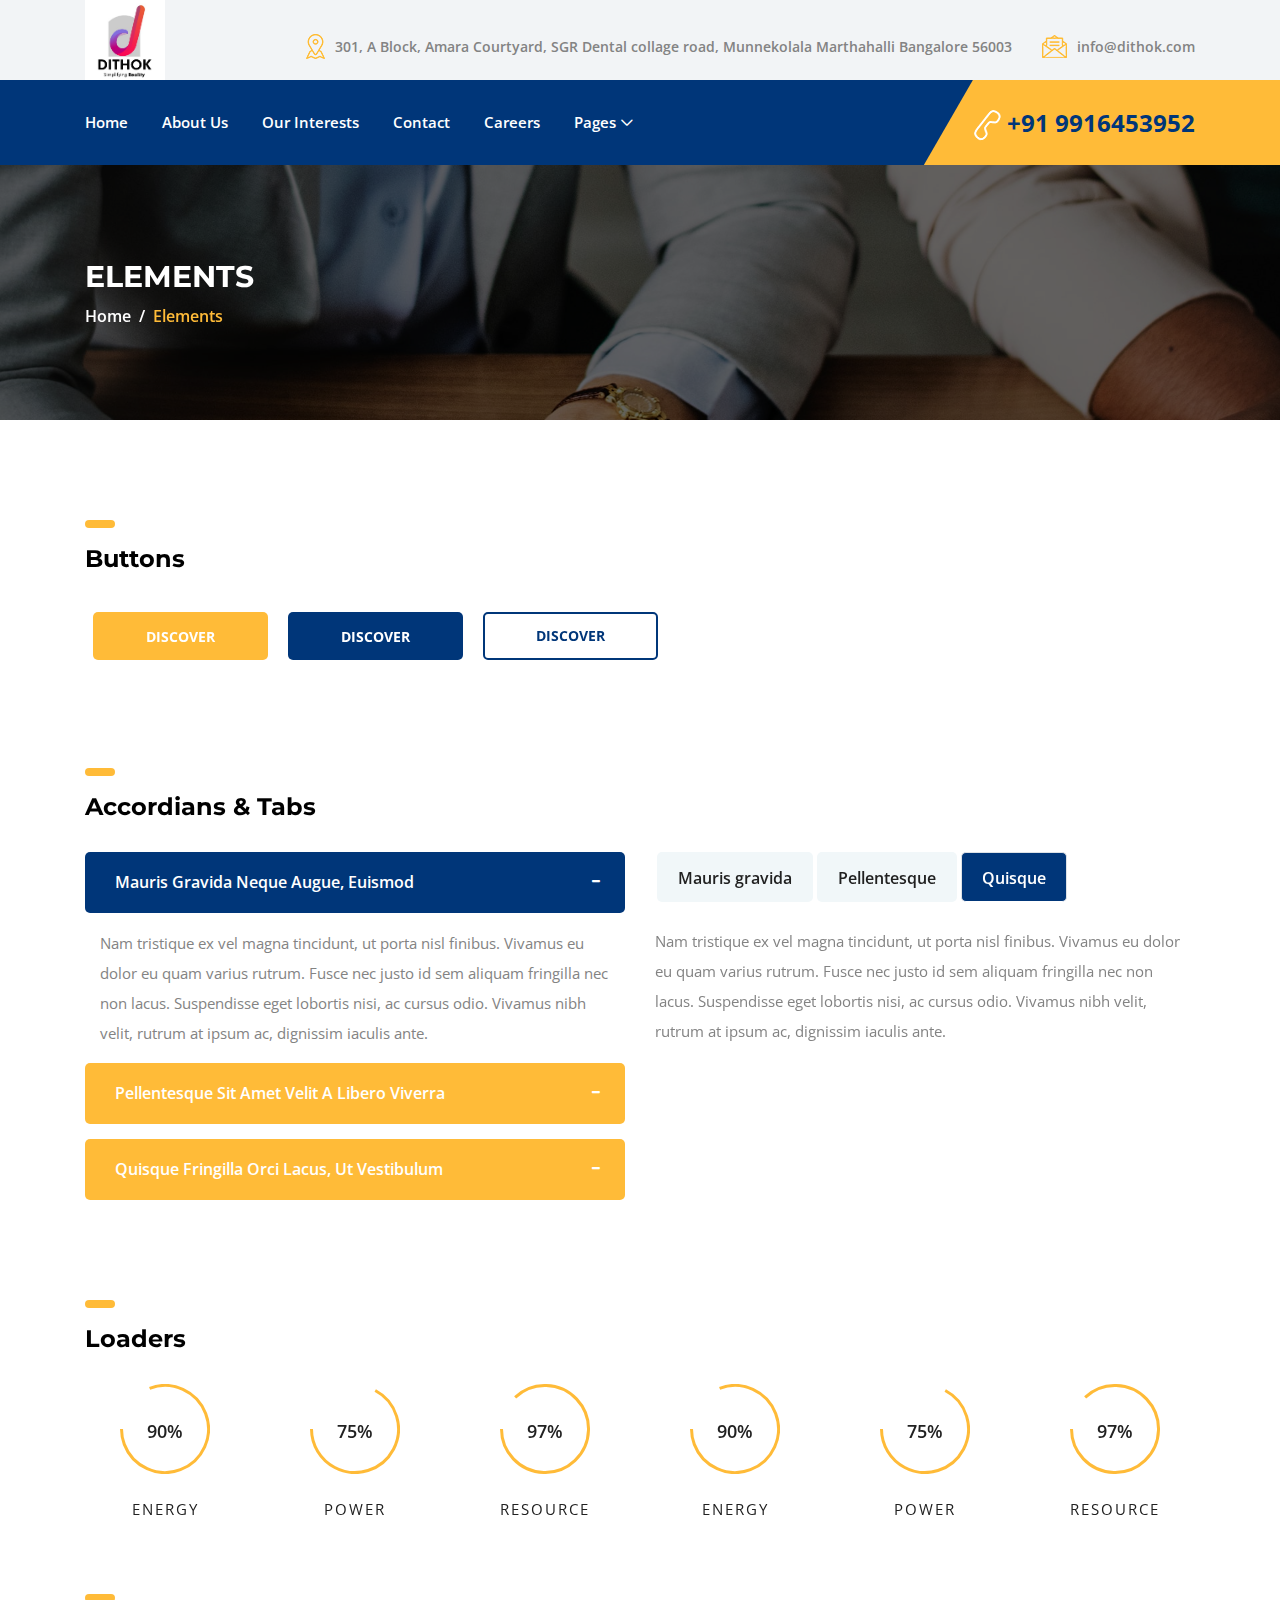
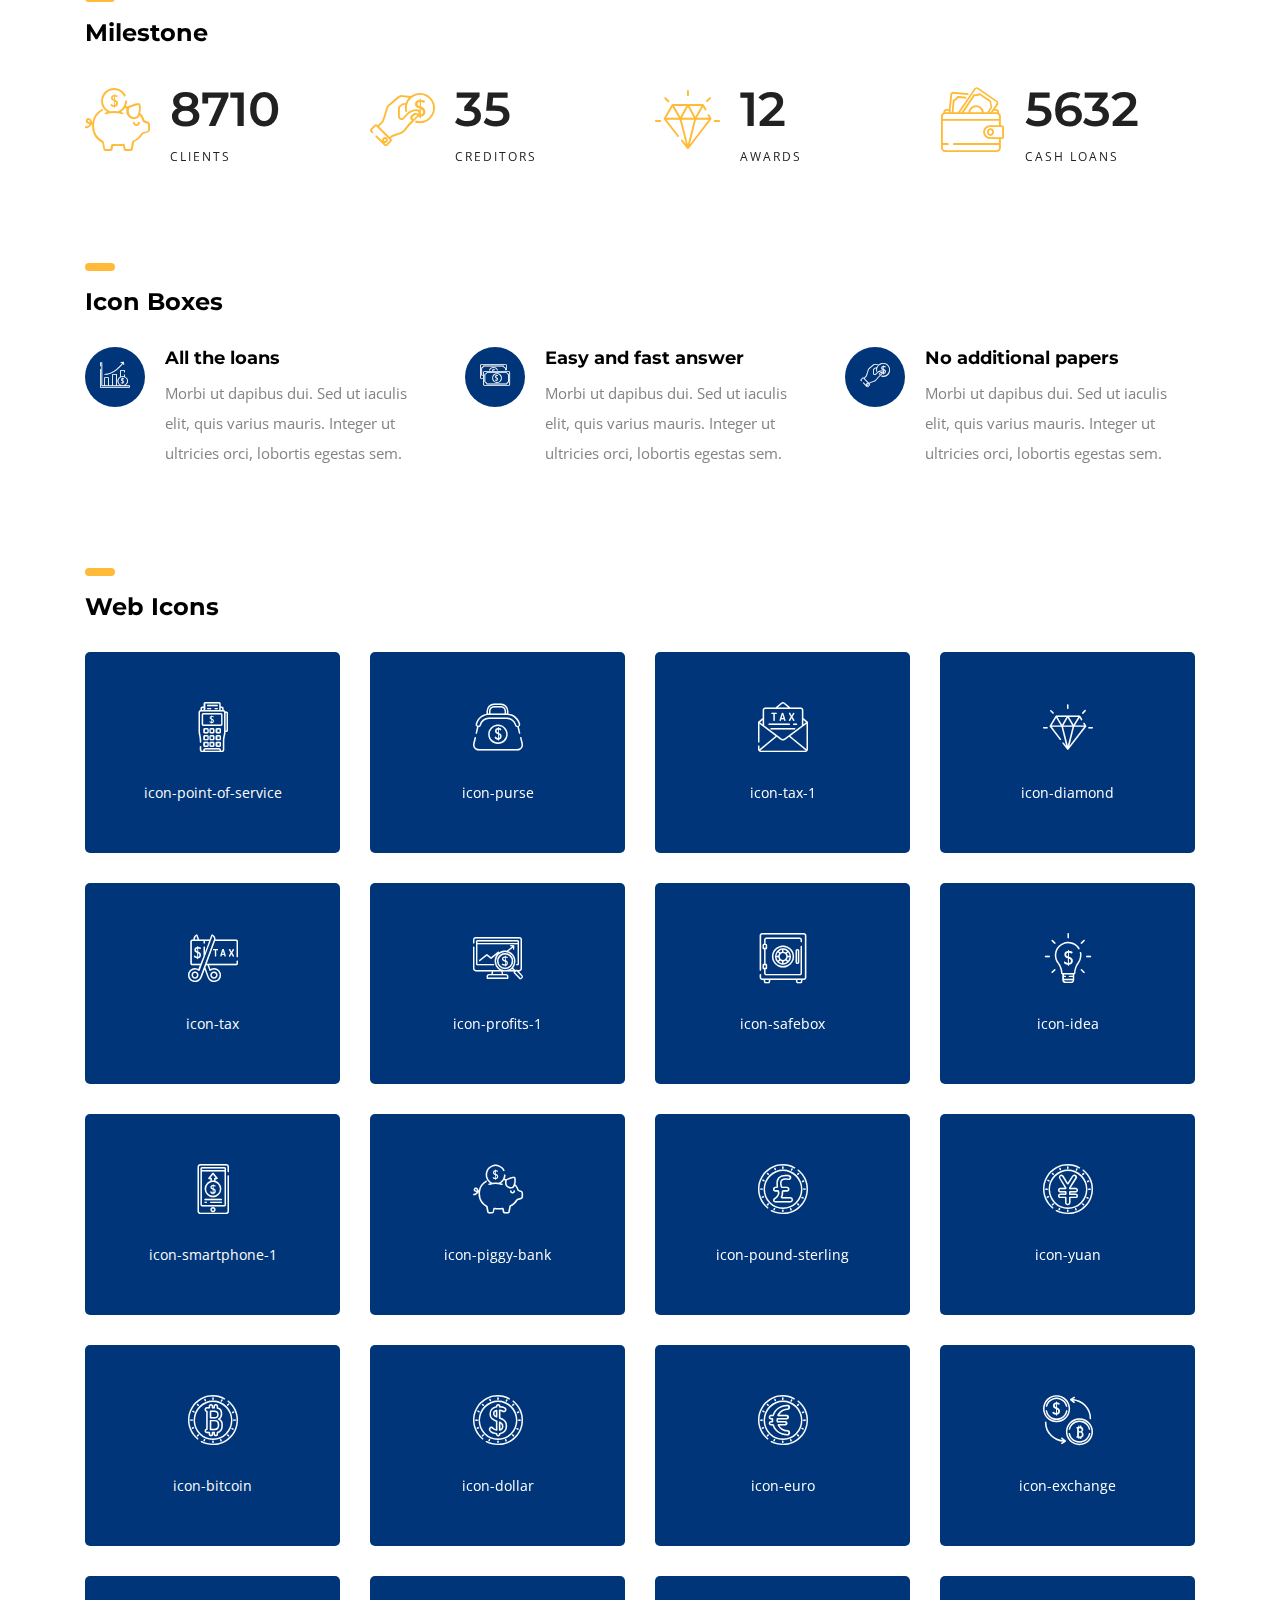
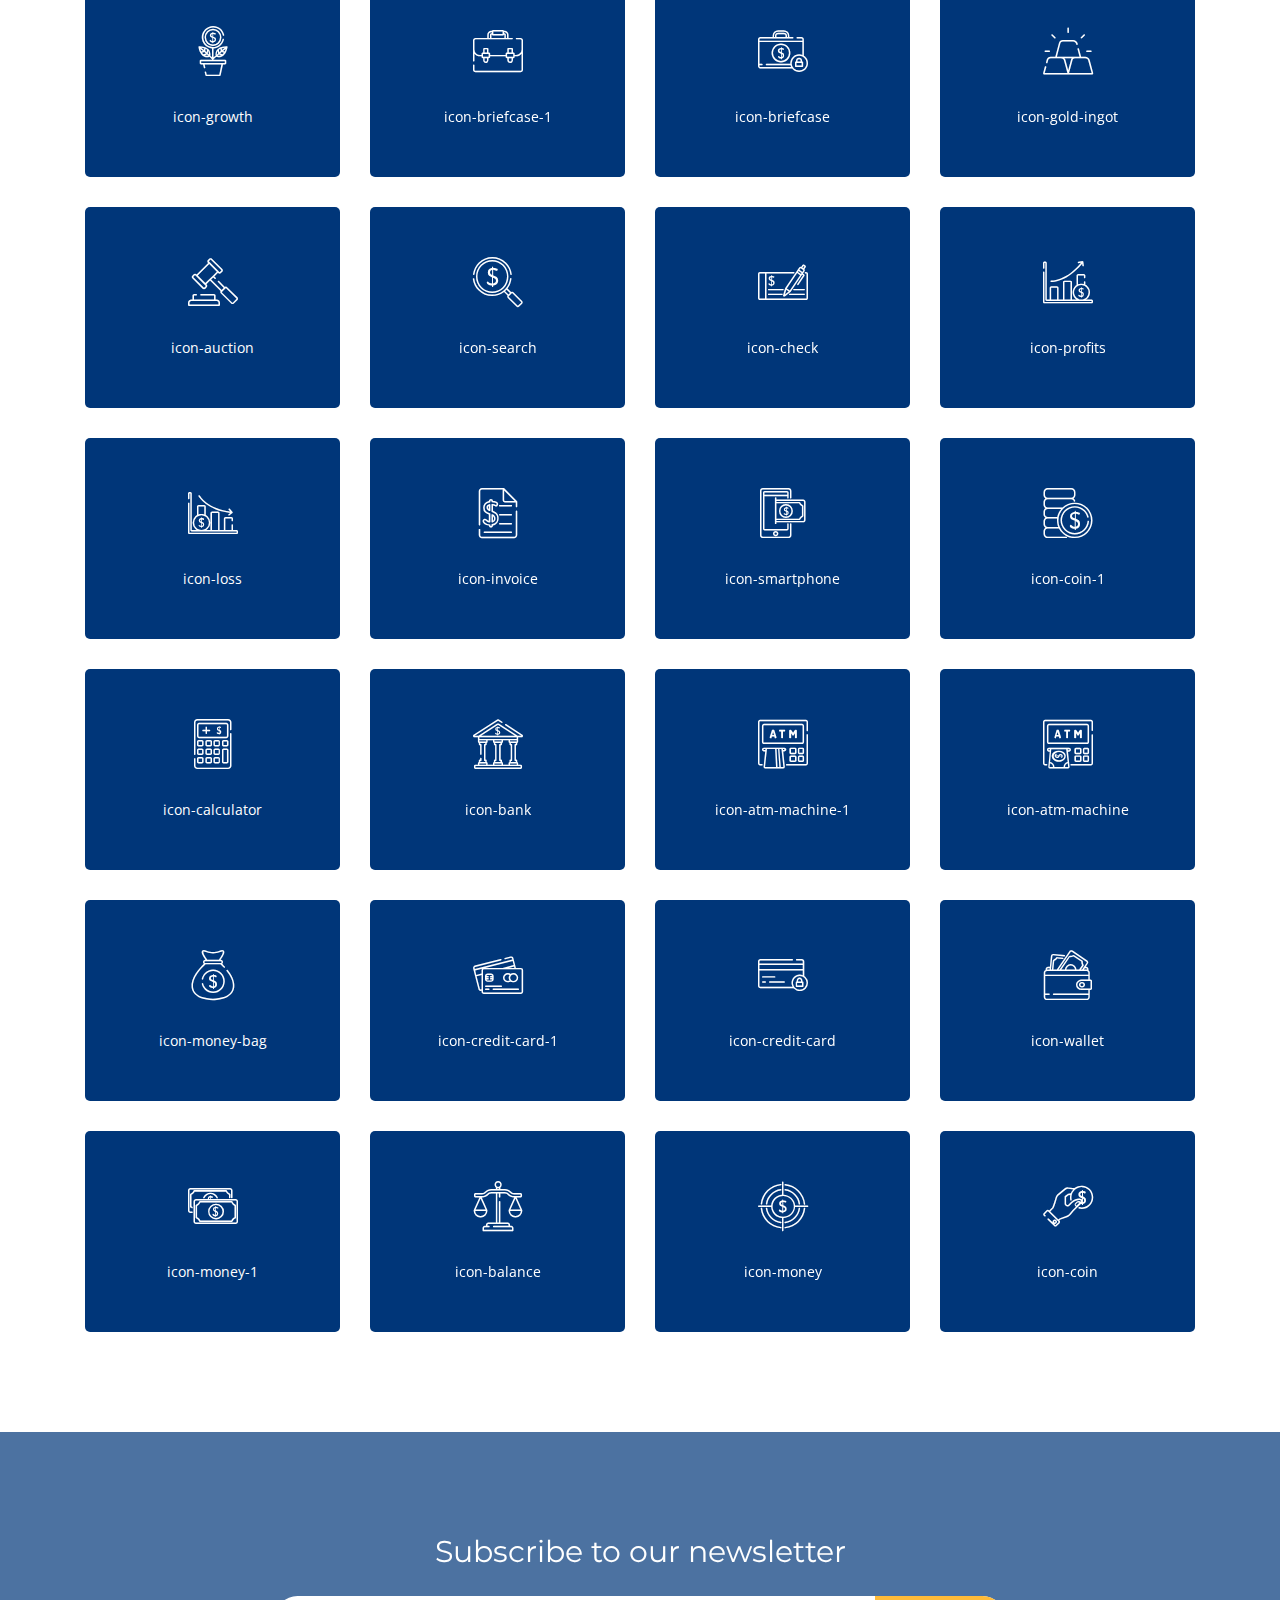
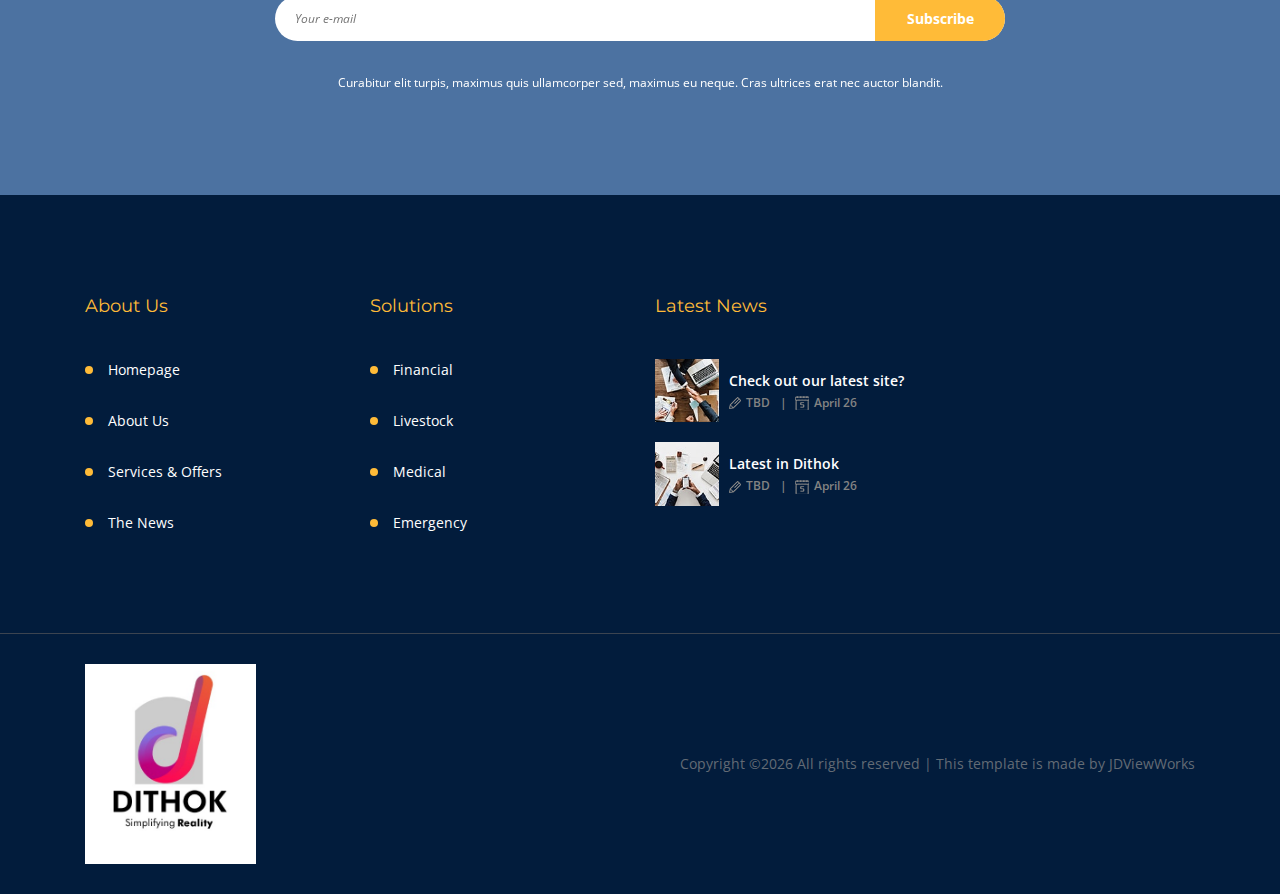
<file: WebContent/elements.html>
<!DOCTYPE html>
<html lang="en">

<head>
    <meta charset="UTF-8">
    <meta name="description" content="">
    <meta http-equiv="X-UA-Compatible" content="IE=edge">
    <meta name="viewport" content="width=device-width, initial-scale=1, shrink-to-fit=no">
    <!-- The above 4 meta tags *must* come first in the head; any other head content must come *after* these tags -->

    <!-- Title -->
    <title>Dithok</title>

    <!-- Favicon -->
    <link rel="icon" href="img/core-img/favicon.ico">

    <!-- Stylesheet -->
    <link rel="stylesheet" href="css/style.css">

</head>

<body>
    <!-- Preloader -->
    <div class="preloader d-flex align-items-center justify-content-center">
        <div class="lds-ellipsis">
            <div></div>
            <div></div>
            <div></div>
            <div></div>
        </div>
    </div>

    <!-- ##### Header Area Start ##### -->
    <header class="header-area">
        <!-- Top Header Area -->
        <div class="top-header-area">
            <div class="container h-100">
                <div class="row h-100 align-items-center">
                    <div class="col-12 d-flex justify-content-between">
                        <!-- Logo Area -->
                        <div class="logo">
                            <a href="index.html"><img src="img/core-img/logo.png" alt=""></a>
                        </div>

                        <!-- Top Contact Info -->
                        <div class="top-contact-info d-flex align-items-center">
                            <a href="#" data-toggle="tooltip" data-placement="bottom"><img src="img/core-img/placeholder.png" alt=""> <span>301, A Block, Amara Courtyard, SGR Dental collage road, Munnekolala Marthahalli Bangalore 56003</span></a>
                            <a href="#" data-toggle="tooltip" data-placement="bottom" title="info@dithok.com"><img src="img/core-img/message.png" alt=""> <span>info@dithok.com</span></a>
                        </div>
                    </div>
                </div>
            </div>
        </div>

        <!-- Navbar Area -->
        <div class="credit-main-menu" id="sticker">
            <div class="classy-nav-container breakpoint-off">
                <div class="container">
                    <!-- Menu -->
                    <nav class="classy-navbar justify-content-between" id="creditNav">

                        <!-- Navbar Toggler -->
                        <div class="classy-navbar-toggler">
                            <span class="navbarToggler"><span></span><span></span><span></span></span>
                        </div>

                        <!-- Menu -->
                        <div class="classy-menu">

                            <!-- Close Button -->
                            <div class="classycloseIcon">
                                <div class="cross-wrap"><span class="top"></span><span class="bottom"></span></div>
                            </div>

                            <!-- Nav Start -->
                            <div class="classynav">
                                <ul>
                                    <li><a href="index.html">Home</a></li>
                                    <li><a href="about.html">About Us</a></li>
                                    <li><a href="services.html">Our Interests</a></li>
                                    <li><a href="contact.html">Contact</a></li>
                                    <li><a href="careers.html">Careers</a></li>
                                    <li><a href="#">Pages</a>
                                        <ul class="dropdown">
                                            <li><a href="index.html">Home</a></li>
                                            <li><a href="about.html">About Us</a></li>
                                            <li><a href="services.html">Our Interests</a></li>
                                            <li><a href="contact.html">Contact</a></li>
                                            <li><a href="careers.html">Careers</a></li>
                                        </ul>
                                    </li>
                                </ul>
                            </div>
                            <!-- Nav End -->
                        </div>

                        <!-- Contact -->
                        <div class="contact">
                            <a href="#"><img src="img/core-img/call2.png" alt=""> +91 9916453952</a>
                        </div>
                    </nav>
                </div>
            </div>
        </div>
    </header>
    <!-- ##### Header Area End ##### -->

    <!-- ##### Breadcrumb Area Start ##### -->
    <section class="breadcrumb-area bg-img bg-overlay jarallax" style="background-image: url(img/bg-img/13.jpg);">
        <div class="container h-100">
            <div class="row h-100 align-items-center">
                <div class="col-12">
                    <div class="breadcrumb-content">
                        <h2>Elements</h2>
                        <nav aria-label="breadcrumb">
                            <ol class="breadcrumb">
                                <li class="breadcrumb-item"><a href="#">Home</a></li>
                                <li class="breadcrumb-item active" aria-current="page">Elements</li>
                            </ol>
                        </nav>
                    </div>
                </div>
            </div>
        </div>
    </section>
    <!-- ##### Breadcrumb Area End ##### -->

    <!-- ##### Elements Area Start ##### -->
    <section class="elements-area section-padding-100-0">
        <div class="container">
            <div class="row">

                <!-- ========== Buttons ========== -->
                <div class="col-12">
                    <div class="elements-title mb-30">
                        <div class="line"></div>
                        <h2>Buttons</h2>
                    </div>
                    <!-- Buttons -->
                    <div class="credit-buttons-area mb-100">
                        <a href="#" class="btn credit-btn m-2">Discover</a>
                        <a href="#" class="btn credit-btn btn-2 m-2">Discover</a>
                        <a href="#" class="btn credit-btn btn-3 m-2">Discover</a>
                    </div>
                </div>

                <!-- ========== Progress Bars & Accordions ========== -->
                <div class="col-12">
                    <div class="elements-title mb-30">
                        <div class="line"></div>
                        <h2>Accordians &amp; Tabs</h2>
                    </div>
                </div>

                <!-- ##### Accordians ##### -->
                <div class="col-12 col-lg-6">
                    <div class="accordions mb-100" id="accordion" role="tablist" aria-multiselectable="true">
                        <!-- single accordian area -->
                        <div class="panel single-accordion">
                            <h6><a role="button" class="" aria-expanded="true" aria-controls="collapseOne" data-toggle="collapse" data-parent="#accordion" href="#collapseOne">Mauris gravida neque augue, euismod
                                    <span class="accor-open"><i class="fa fa-plus" aria-hidden="true"></i></span>
                                    <span class="accor-close"><i class="fa fa-minus" aria-hidden="true"></i></span>
                                    </a></h6>
                            <div id="collapseOne" class="accordion-content collapse show">
                                <p>Nam tristique ex vel magna tincidunt, ut porta nisl finibus. Vivamus eu dolor eu quam varius rutrum. Fusce nec justo id sem aliquam fringilla nec non lacus. Suspendisse eget lobortis nisi, ac cursus odio. Vivamus nibh velit, rutrum at ipsum ac, dignissim iaculis ante.</p>
                            </div>
                        </div>
                        <!-- single accordian area -->
                        <div class="panel single-accordion">
                            <h6>
                                <a role="button" class="collapsed" aria-expanded="true" aria-controls="collapseTwo" data-parent="#accordion" data-toggle="collapse" href="#collapseTwo">Pellentesque sit amet velit a libero viverra
                                        <span class="accor-open"><i class="fa fa-plus" aria-hidden="true"></i></span>
                                        <span class="accor-close"><i class="fa fa-minus" aria-hidden="true"></i></span>
                                        </a>
                            </h6>
                            <div id="collapseTwo" class="accordion-content collapse">
                                <p>Nam tristique ex vel magna tincidunt, ut porta nisl finibus. Vivamus eu dolor eu quam varius rutrum. Fusce nec justo id sem aliquam fringilla nec non lacus. Suspendisse eget lobortis nisi, ac cursus odio. Vivamus nibh velit, rutrum at ipsum ac, dignissim iaculis ante.</p>
                            </div>
                        </div>
                        <!-- single accordian area -->
                        <div class="panel single-accordion">
                            <h6>
                                <a role="button" aria-expanded="true" aria-controls="collapseThree" class="collapsed" data-parent="#accordion" data-toggle="collapse" href="#collapseThree">Quisque fringilla orci lacus, ut vestibulum
                                        <span class="accor-open"><i class="fa fa-plus" aria-hidden="true"></i></span>
                                        <span class="accor-close"><i class="fa fa-minus" aria-hidden="true"></i></span>
                                    </a>
                            </h6>
                            <div id="collapseThree" class="accordion-content collapse">
                                <p>Nam tristique ex vel magna tincidunt, ut porta nisl finibus. Vivamus eu dolor eu quam varius rutrum. Fusce nec justo id sem aliquam fringilla nec non lacus. Suspendisse eget lobortis nisi, ac cursus odio. Vivamus nibh velit, rutrum at ipsum ac, dignissim iaculis ante.</p>
                            </div>
                        </div>
                    </div>
                </div>

                <!-- ##### Tabs ##### -->
                <div class="col-12 col-lg-6">
                    <div class="credit-tabs-content">
                        <ul class="nav nav-tabs" id="myTab" role="tablist">
                            <li class="nav-item">
                                <a class="nav-link" id="tab--1" data-toggle="tab" href="#tab1" role="tab" aria-controls="tab1" aria-selected="false">Mauris gravida</a>
                            </li>
                            <li class="nav-item">
                                <a class="nav-link" id="tab--2" data-toggle="tab" href="#tab2" role="tab" aria-controls="tab2" aria-selected="false">Pellentesque</a>
                            </li>
                            <li class="nav-item">
                                <a class="nav-link active" id="tab--3" data-toggle="tab" href="#tab3" role="tab" aria-controls="tab3" aria-selected="true">Quisque</a>
                            </li>
                        </ul>

                        <div class="tab-content mb-100" id="myTabContent">
                            <div class="tab-pane fade" id="tab1" role="tabpanel" aria-labelledby="tab--1">
                                <div class="credit-tab-content">
                                    <!-- Tab Text -->
                                    <div class="credit-tab-text">
                                        <p>Nam tristique ex vel magna tincidunt, ut porta nisl finibus. Vivamus eu dolor eu quam varius rutrum. Fusce nec justo id sem aliquam fringilla nec non lacus. Suspendisse eget lobortis nisi, ac cursus odio. Vivamus nibh velit, rutrum at ipsum ac, dignissim iaculis ante.</p>
                                    </div>
                                </div>
                            </div>
                            <div class="tab-pane fade" id="tab2" role="tabpanel" aria-labelledby="tab--2">
                                <div class="credit-tab-content">
                                    <!-- Tab Text -->
                                    <div class="credit-tab-text">
                                        <p>Nam tristique ex vel magna tincidunt, ut porta nisl finibus. Vivamus eu dolor eu quam varius rutrum. Fusce nec justo id sem aliquam fringilla nec non lacus. Suspendisse eget lobortis nisi, ac cursus odio. Vivamus nibh velit, rutrum at ipsum ac, dignissim iaculis ante.</p>
                                    </div>
                                </div>
                            </div>
                            <div class="tab-pane fade show active" id="tab3" role="tabpanel" aria-labelledby="tab--3">
                                <div class="credit-tab-content">
                                    <!-- Tab Text -->
                                    <div class="credit-tab-text">
                                        <p>Nam tristique ex vel magna tincidunt, ut porta nisl finibus. Vivamus eu dolor eu quam varius rutrum. Fusce nec justo id sem aliquam fringilla nec non lacus. Suspendisse eget lobortis nisi, ac cursus odio. Vivamus nibh velit, rutrum at ipsum ac, dignissim iaculis ante.</p>
                                    </div>
                                </div>
                            </div>
                        </div>
                    </div>
                </div>

                <!-- ========== Loaders ========== -->
                <div class="col-12">
                    <div class="elements-title mb-30">
                        <div class="line"></div>
                        <h2>Loaders</h2>
                    </div>
                </div>

                <div class="col-12">
                    <!-- Loaders Area Start -->
                    <div class="our-skills-area">
                        <div class="row">

                            <div class="col-12 col-sm-4 col-lg-2">
                                <div class="single-skils-area mb-70">
                                    <div id="circle4" class="circle" data-value="0.90">
                                        <div class="skills-text">
                                            <span>90%</span>
                                        </div>
                                    </div>
                                    <p>Energy</p>
                                </div>
                            </div>

                            <div class="col-12 col-sm-4 col-lg-2">
                                <div class="single-skils-area mb-70">
                                    <div id="circle5" class="circle" data-value="0.75">
                                        <div class="skills-text">
                                            <span>75%</span>
                                        </div>
                                    </div>
                                    <p>power</p>
                                </div>
                            </div>

                            <div class="col-12 col-sm-4 col-lg-2">
                                <div class="single-skils-area mb-70">
                                    <div id="circle6" class="circle" data-value="0.97">
                                        <div class="skills-text">
                                            <span>97%</span>
                                        </div>
                                    </div>
                                    <p>resource</p>
                                </div>
                            </div>

                            <div class="col-12 col-sm-4 col-lg-2">
                                <div class="single-skils-area mb-70">
                                    <div id="circle7" class="circle" data-value="0.90">
                                        <div class="skills-text">
                                            <span>90%</span>
                                        </div>
                                    </div>
                                    <p>Energy</p>
                                </div>
                            </div>

                            <div class="col-12 col-sm-4 col-lg-2">
                                <div class="single-skils-area mb-70">
                                    <div id="circle8" class="circle" data-value="0.75">
                                        <div class="skills-text">
                                            <span>75%</span>
                                        </div>
                                    </div>
                                    <p>power</p>
                                </div>
                            </div>

                            <div class="col-12 col-sm-4 col-lg-2">
                                <div class="single-skils-area mb-70">
                                    <div id="circle9" class="circle" data-value="0.97">
                                        <div class="skills-text">
                                            <span>97%</span>
                                        </div>
                                    </div>
                                    <p>resource</p>
                                </div>
                            </div>

                        </div>
                    </div>
                </div>

                <!-- ========== Milestones ========== -->
                <div class="col-12">
                    <div class="elements-title mb-30">
                        <div class="line"></div>
                        <h2>Milestone</h2>
                    </div>
                </div>

                <div class="col-12">
                    <div class="credit-cool-facts-area">
                        <div class="row">

                            <div class="col-12 col-sm-6 col-lg-3">
                                <!-- Single Cool Facts -->
                                <div class="single-cool-fact d-flex align-items-center mb-100">
                                    <div class="scf-icon mr-15">
                                        <i class="icon-piggy-bank"></i>
                                    </div>
                                    <div class="scf-text">
                                        <h2><span class="counter">8710</span></h2>
                                        <p>Clients</p>
                                    </div>
                                </div>
                            </div>

                            <div class="col-12 col-sm-6 col-lg-3">
                                <!-- Single Cool Facts -->
                                <div class="single-cool-fact d-flex align-items-center mb-100">
                                    <div class="scf-icon mr-15">
                                        <i class="icon-coin"></i>
                                    </div>
                                    <div class="scf-text">
                                        <h2><span class="counter">35</span></h2>
                                        <p>Creditors</p>
                                    </div>
                                </div>
                            </div>

                            <div class="col-12 col-sm-6 col-lg-3">
                                <!-- Single Cool Facts -->
                                <div class="single-cool-fact d-flex align-items-center mb-100">
                                    <div class="scf-icon mr-15">
                                        <i class="icon-diamond"></i>
                                    </div>
                                    <div class="scf-text">
                                        <h2><span class="counter">12</span></h2>
                                        <p>awards</p>
                                    </div>
                                </div>
                            </div>

                            <div class="col-12 col-sm-6 col-lg-3">
                                <!-- Single Cool Facts -->
                                <div class="single-cool-fact d-flex align-items-center mb-100">
                                    <div class="scf-icon mr-15">
                                        <i class="icon-wallet"></i>
                                    </div>
                                    <div class="scf-text">
                                        <h2><span class="counter">5632</span></h2>
                                        <p>Сash loans</p>
                                    </div>
                                </div>
                            </div>

                        </div>
                    </div>
                </div>

                <!-- ========== Icon Boxes ========== -->
                <div class="col-12">
                    <div class="elements-title mb-30">
                        <div class="line"></div>
                        <h2>Icon Boxes</h2>
                    </div>
                </div>

                <div class="col-12">
                    <div class="row">
                        <!-- Single Service Area -->
                        <div class="col-12 col-md-6 col-lg-4">
                            <div class="single-service-area d-flex mb-100">
                                <div class="icon">
                                    <i class="icon-profits"></i>
                                </div>
                                <div class="text">
                                    <h5>All the loans</h5>
                                    <p>Morbi ut dapibus dui. Sed ut iaculis elit, quis varius mauris. Integer ut ultricies orci, lobortis egestas sem.</p>
                                </div>
                            </div>
                        </div>

                        <!-- Single Service Area -->
                        <div class="col-12 col-md-6 col-lg-4">
                            <div class="single-service-area d-flex mb-100">
                                <div class="icon">
                                    <i class="icon-money-1"></i>
                                </div>
                                <div class="text">
                                    <h5>Easy and fast answer</h5>
                                    <p>Morbi ut dapibus dui. Sed ut iaculis elit, quis varius mauris. Integer ut ultricies orci, lobortis egestas sem.</p>
                                </div>
                            </div>
                        </div>

                        <!-- Single Service Area -->
                        <div class="col-12 col-md-6 col-lg-4">
                            <div class="single-service-area d-flex mb-100">
                                <div class="icon">
                                    <i class="icon-coin"></i>
                                </div>
                                <div class="text">
                                    <h5>No additional papers</h5>
                                    <p>Morbi ut dapibus dui. Sed ut iaculis elit, quis varius mauris. Integer ut ultricies orci, lobortis egestas sem.</p>
                                </div>
                            </div>
                        </div>
                    </div>
                </div>

                <!-- ========== Web Icons ========== -->
                <div class="col-12">
                    <div class="elements-title mb-30">
                        <div class="line"></div>
                        <h2>Web Icons</h2>
                    </div>
                </div>
                
                <div class="col-12 mb-70">
                    <div class="row">
                        
                        <!-- Single Icons -->
                        <div class="col-12 col-sm-6 col-md-4 col-lg-3">
                            <div class="single-icons mb-30">
                                <i class="icon-point-of-service"></i>
                                <span>icon-point-of-service</span>
                            </div>
                        </div>
                        
                        <!-- Single Icons -->
                        <div class="col-12 col-sm-6 col-md-4 col-lg-3">
                            <div class="single-icons mb-30">
                                <i class="icon-purse"></i>
                                <span>icon-purse</span>
                            </div>
                        </div>
                        
                        <!-- Single Icons -->
                        <div class="col-12 col-sm-6 col-md-4 col-lg-3">
                            <div class="single-icons mb-30">
                                <i class="icon-tax-1"></i>
                                <span>icon-tax-1</span>
                            </div>
                        </div>
                        
                        <!-- Single Icons -->
                        <div class="col-12 col-sm-6 col-md-4 col-lg-3">
                            <div class="single-icons mb-30">
                                <i class="icon-diamond"></i>
                                <span>icon-diamond</span>
                            </div>
                        </div>
                        
                        <!-- Single Icons -->
                        <div class="col-12 col-sm-6 col-md-4 col-lg-3">
                            <div class="single-icons mb-30">
                                <i class="icon-tax"></i>
                                <span>icon-tax</span>
                            </div>
                        </div>
                        
                        <!-- Single Icons -->
                        <div class="col-12 col-sm-6 col-md-4 col-lg-3">
                            <div class="single-icons mb-30">
                                <i class="icon-profits-1"></i>
                                <span>icon-profits-1</span>
                            </div>
                        </div>
                        
                        <!-- Single Icons -->
                        <div class="col-12 col-sm-6 col-md-4 col-lg-3">
                            <div class="single-icons mb-30">
                                <i class="icon-safebox"></i>
                                <span>icon-safebox</span>
                            </div>
                        </div>
                        
                        <!-- Single Icons -->
                        <div class="col-12 col-sm-6 col-md-4 col-lg-3">
                            <div class="single-icons mb-30">
                                <i class="icon-idea"></i>
                                <span>icon-idea</span>
                            </div>
                        </div>
                        
                        <!-- Single Icons -->
                        <div class="col-12 col-sm-6 col-md-4 col-lg-3">
                            <div class="single-icons mb-30">
                                <i class="icon-smartphone-1"></i>
                                <span>icon-smartphone-1</span>
                            </div>
                        </div>
                        
                        <!-- Single Icons -->
                        <div class="col-12 col-sm-6 col-md-4 col-lg-3">
                            <div class="single-icons mb-30">
                                <i class="icon-piggy-bank"></i>
                                <span>icon-piggy-bank</span>
                            </div>
                        </div>
                        
                        <!-- Single Icons -->
                        <div class="col-12 col-sm-6 col-md-4 col-lg-3">
                            <div class="single-icons mb-30">
                                <i class="icon-pound-sterling"></i>
                                <span>icon-pound-sterling</span>
                            </div>
                        </div>
                        
                        <!-- Single Icons -->
                        <div class="col-12 col-sm-6 col-md-4 col-lg-3">
                            <div class="single-icons mb-30">
                                <i class="icon-yuan"></i>
                                <span>icon-yuan</span>
                            </div>
                        </div>
                        
                        <!-- Single Icons -->
                        <div class="col-12 col-sm-6 col-md-4 col-lg-3">
                            <div class="single-icons mb-30">
                                <i class="icon-bitcoin"></i>
                                <span>icon-bitcoin</span>
                            </div>
                        </div>
                        
                        <!-- Single Icons -->
                        <div class="col-12 col-sm-6 col-md-4 col-lg-3">
                            <div class="single-icons mb-30">
                                <i class="icon-dollar"></i>
                                <span>icon-dollar</span>
                            </div>
                        </div>
                        
                        <!-- Single Icons -->
                        <div class="col-12 col-sm-6 col-md-4 col-lg-3">
                            <div class="single-icons mb-30">
                                <i class="icon-euro"></i>
                                <span>icon-euro</span>
                            </div>
                        </div>
                        
                        <!-- Single Icons -->
                        <div class="col-12 col-sm-6 col-md-4 col-lg-3">
                            <div class="single-icons mb-30">
                                <i class="icon-exchange"></i>
                                <span>icon-exchange</span>
                            </div>
                        </div>
                        
                        <!-- Single Icons -->
                        <div class="col-12 col-sm-6 col-md-4 col-lg-3">
                            <div class="single-icons mb-30">
                                <i class="icon-growth"></i>
                                <span>icon-growth</span>
                            </div>
                        </div>
                        
                        <!-- Single Icons -->
                        <div class="col-12 col-sm-6 col-md-4 col-lg-3">
                            <div class="single-icons mb-30">
                                <i class="icon-briefcase-1"></i>
                                <span>icon-briefcase-1</span>
                            </div>
                        </div>
                        
                        <!-- Single Icons -->
                        <div class="col-12 col-sm-6 col-md-4 col-lg-3">
                            <div class="single-icons mb-30">
                                <i class="icon-briefcase"></i>
                                <span>icon-briefcase</span>
                            </div>
                        </div>
                        
                        <!-- Single Icons -->
                        <div class="col-12 col-sm-6 col-md-4 col-lg-3">
                            <div class="single-icons mb-30">
                                <i class="icon-gold-ingot"></i>
                                <span>icon-gold-ingot</span>
                            </div>
                        </div>
                        
                        <!-- Single Icons -->
                        <div class="col-12 col-sm-6 col-md-4 col-lg-3">
                            <div class="single-icons mb-30">
                                <i class="icon-auction"></i>
                                <span>icon-auction</span>
                            </div>
                        </div>
                        
                        <!-- Single Icons -->
                        <div class="col-12 col-sm-6 col-md-4 col-lg-3">
                            <div class="single-icons mb-30">
                                <i class="icon-search"></i>
                                <span>icon-search</span>
                            </div>
                        </div>
                        
                        <!-- Single Icons -->
                        <div class="col-12 col-sm-6 col-md-4 col-lg-3">
                            <div class="single-icons mb-30">
                                <i class="icon-check"></i>
                                <span>icon-check</span>
                            </div>
                        </div>
                        
                        <!-- Single Icons -->
                        <div class="col-12 col-sm-6 col-md-4 col-lg-3">
                            <div class="single-icons mb-30">
                                <i class="icon-profits"></i>
                                <span>icon-profits</span>
                            </div>
                        </div>
                        
                        <!-- Single Icons -->
                        <div class="col-12 col-sm-6 col-md-4 col-lg-3">
                            <div class="single-icons mb-30">
                                <i class="icon-loss"></i>
                                <span>icon-loss</span>
                            </div>
                        </div>
                        
                        <!-- Single Icons -->
                        <div class="col-12 col-sm-6 col-md-4 col-lg-3">
                            <div class="single-icons mb-30">
                                <i class="icon-invoice"></i>
                                <span>icon-invoice</span>
                            </div>
                        </div>
                        
                        <!-- Single Icons -->
                        <div class="col-12 col-sm-6 col-md-4 col-lg-3">
                            <div class="single-icons mb-30">
                                <i class="icon-smartphone"></i>
                                <span>icon-smartphone</span>
                            </div>
                        </div>
                        
                        <!-- Single Icons -->
                        <div class="col-12 col-sm-6 col-md-4 col-lg-3">
                            <div class="single-icons mb-30">
                                <i class="icon-coin-1"></i>
                                <span>icon-coin-1</span>
                            </div>
                        </div>
                        
                        <!-- Single Icons -->
                        <div class="col-12 col-sm-6 col-md-4 col-lg-3">
                            <div class="single-icons mb-30">
                                <i class="icon-calculator"></i>
                                <span>icon-calculator</span>
                            </div>
                        </div>
                        
                        <!-- Single Icons -->
                        <div class="col-12 col-sm-6 col-md-4 col-lg-3">
                            <div class="single-icons mb-30">
                                <i class="icon-bank"></i>
                                <span>icon-bank</span>
                            </div>
                        </div>
                        
                        <!-- Single Icons -->
                        <div class="col-12 col-sm-6 col-md-4 col-lg-3">
                            <div class="single-icons mb-30">
                                <i class="icon-atm-machine-1"></i>
                                <span>icon-atm-machine-1</span>
                            </div>
                        </div>
                        
                        <!-- Single Icons -->
                        <div class="col-12 col-sm-6 col-md-4 col-lg-3">
                            <div class="single-icons mb-30">
                                <i class="icon-atm-machine"></i>
                                <span>icon-atm-machine</span>
                            </div>
                        </div>
                        
                        <!-- Single Icons -->
                        <div class="col-12 col-sm-6 col-md-4 col-lg-3">
                            <div class="single-icons mb-30">
                                <i class="icon-money-bag"></i>
                                <span>icon-money-bag</span>
                            </div>
                        </div>
                        
                        <!-- Single Icons -->
                        <div class="col-12 col-sm-6 col-md-4 col-lg-3">
                            <div class="single-icons mb-30">
                                <i class="icon-credit-card-1"></i>
                                <span>icon-credit-card-1</span>
                            </div>
                        </div>
                        
                        <!-- Single Icons -->
                        <div class="col-12 col-sm-6 col-md-4 col-lg-3">
                            <div class="single-icons mb-30">
                                <i class="icon-credit-card"></i>
                                <span>icon-credit-card</span>
                            </div>
                        </div>
                        
                        <!-- Single Icons -->
                        <div class="col-12 col-sm-6 col-md-4 col-lg-3">
                            <div class="single-icons mb-30">
                                <i class="icon-wallet"></i>
                                <span>icon-wallet</span>
                            </div>
                        </div>
                        
                        <!-- Single Icons -->
                        <div class="col-12 col-sm-6 col-md-4 col-lg-3">
                            <div class="single-icons mb-30">
                                <i class="icon-money-1"></i>
                                <span>icon-money-1</span>
                            </div>
                        </div>
                        
                        <!-- Single Icons -->
                        <div class="col-12 col-sm-6 col-md-4 col-lg-3">
                            <div class="single-icons mb-30">
                                <i class="icon-balance"></i>
                                <span>icon-balance</span>
                            </div>
                        </div>
                        
                        <!-- Single Icons -->
                        <div class="col-12 col-sm-6 col-md-4 col-lg-3">
                            <div class="single-icons mb-30">
                                <i class="icon-money"></i>
                                <span>icon-money</span>
                            </div>
                        </div>
                        
                        <!-- Single Icons -->
                        <div class="col-12 col-sm-6 col-md-4 col-lg-3">
                            <div class="single-icons mb-30">
                                <i class="icon-coin"></i>
                                <span>icon-coin</span>
                            </div>
                        </div>
                    </div>
                </div>
                
            </div>
        </div>
    </section>
    <!-- ##### Elements Area End ##### -->

    <!-- ##### Newsletter Area Start ###### -->
    <section class="newsletter-area section-padding-100 bg-img jarallax" style="background-image: url(img/bg-img/6.jpg);">
        <div class="container">
            <div class="row justify-content-center">
                <div class="col-12 col-sm-10 col-lg-8">
                    <div class="nl-content text-center">
                        <h2>Subscribe to our newsletter</h2>
                        <form action="#" method="post">
                            <input type="email" name="nl-email" id="nlemail" placeholder="Your e-mail">
                            <button type="submit">Subscribe</button>
                        </form>
                        <p>Curabitur elit turpis, maximus quis ullamcorper sed, maximus eu neque. Cras ultrices erat nec auctor blandit.</p>
                    </div>
                </div>
            </div>
        </div>
    </section>
    <!-- ##### Newsletter Area End ###### -->

    <footer class="footer-area section-padding-100-0">
        <div class="container">
            <div class="row">

                <!-- Single Footer Widget -->
                <div class="col-12 col-sm-6 col-lg-3">
                    <div class="single-footer-widget mb-100">
                        <h5 class="widget-title">About Us</h5>
                        <!-- Nav -->
                        <nav>
                            <ul>
                                <li><a href="#">Homepage</a></li>
                                <li><a href="#">About Us</a></li>
                                <li><a href="#">Services &amp; Offers</a></li>
                                <li><a href="#">The News</a></li>
                            </ul>
                        </nav>
                    </div>
                </div>

                <!-- Single Footer Widget -->
                <div class="col-12 col-sm-6 col-lg-3">
                    <div class="single-footer-widget mb-100">
                        <h5 class="widget-title">Solutions</h5>
                        <!-- Nav -->
                        <nav>
                            <ul>
                                <li><a href="#">Financial</a></li>
                                <li><a href="#">Livestock</a></li>
                                <li><a href="#">Medical</a></li>
                                <li><a href="#">Emergency</a></li>
                            </ul>
                        </nav>
                    </div>
                </div>


                <!-- Single Footer Widget -->
                <div class="col-12 col-sm-6 col-lg-3">
                    <div class="single-footer-widget mb-100">
                        <h5 class="widget-title">Latest News</h5>

                        <!-- Single News Area -->
                        <div class="single-latest-news-area d-flex align-items-center">
                            <div class="news-thumbnail">
                                <img src="img/bg-img/7.jpg" alt="">
                            </div>
                            <div class="news-content">
                                <a href="#">Check out our latest site?</a>
                                <div class="news-meta">
                                    <a href="#" class="post-author"><img src="img/core-img/pencil.png" alt=""> TBD</a>
                                    <a href="#" class="post-date"><img src="img/core-img/calendar.png" alt=""> April 26</a>
                                </div>
                            </div>
                        </div>

                        <!-- Single News Area -->
                        <div class="single-latest-news-area d-flex align-items-center">
                            <div class="news-thumbnail">
                                <img src="img/bg-img/8.jpg" alt="">
                            </div>
                            <div class="news-content">
                                <a href="#">Latest in Dithok</a>
                                <div class="news-meta">
                                    <a href="#" class="post-author"><img src="img/core-img/pencil.png" alt=""> TBD</a>
                                    <a href="#" class="post-date"><img src="img/core-img/calendar.png" alt=""> April 26</a>
                                </div>
                            </div>
                        </div>


                    </div>
                </div>
            </div>
        </div>

        <!-- Copywrite Area -->
        <div class="copywrite-area">
            <div class="container">
                <div class="row">
                    <div class="col-12">
                        <div class="copywrite-content d-flex flex-wrap justify-content-between align-items-center">
                            <!-- Footer Logo -->
                            <a href="index.html" class="footer-logo"><img src="img/core-img/logo.png" alt=""></a>

                            <!-- Copywrite Text -->
                            <p class="copywrite-text"><a href="#">
Copyright &copy;<script>document.write(new Date().getFullYear());</script> All rights reserved | This template is made by JDViewWorks</a>
<!-- Link back to Colorlib can't be removed. Template is licensed under CC BY 3.0. --></p>
                        </div>
                    </div>
                </div>
            </div>
        </div>
    </footer>
    <!-- ##### Footer Area Start ##### -->

    <!-- ##### All Javascript Script ##### -->
    <!-- jQuery-2.2.4 js -->
    <script src="js/jquery/jquery-2.2.4.min.js"></script>
    <!-- Popper js -->
    <script src="js/bootstrap/popper.min.js"></script>
    <!-- Bootstrap js -->
    <script src="js/bootstrap/bootstrap.min.js"></script>
    <!-- All Plugins js -->
    <script src="js/plugins/plugins.js"></script>
    <!-- Active js -->
    <script src="js/active.js"></script>
</body>

</html>
</file>
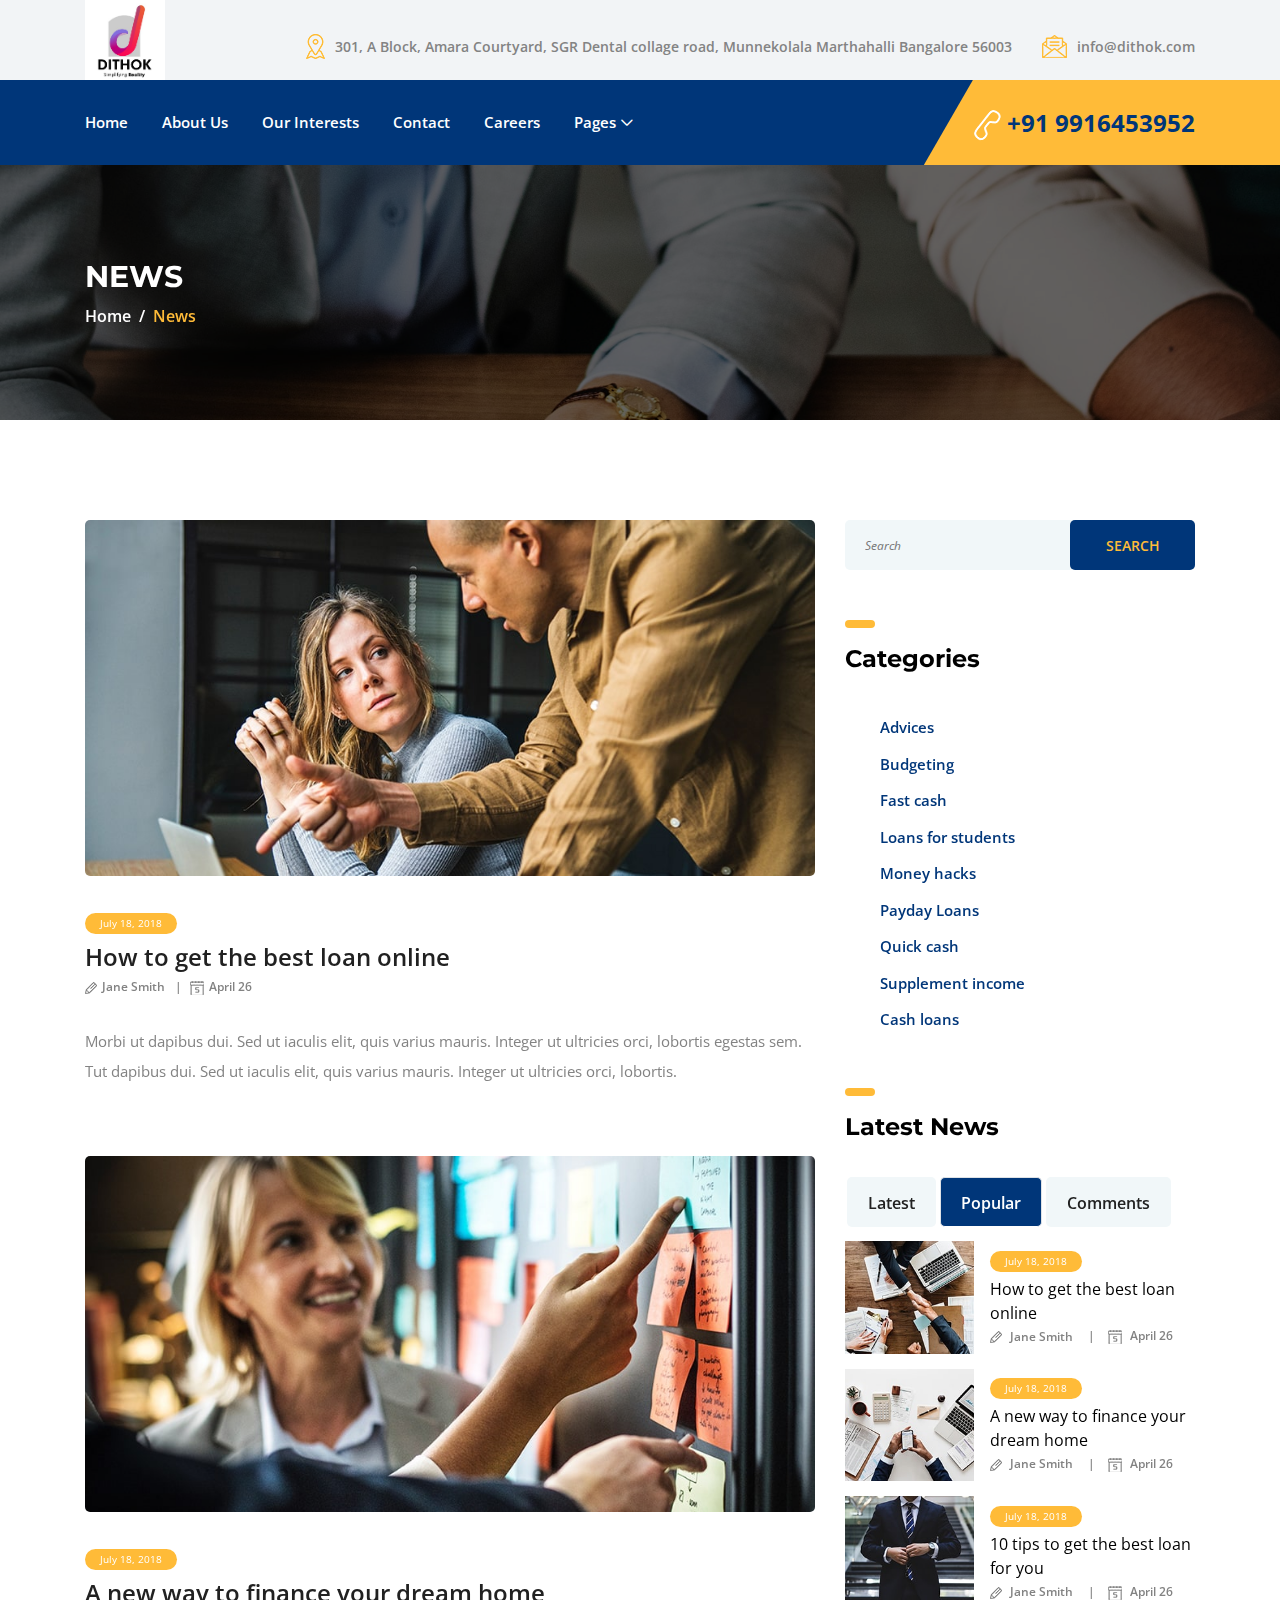
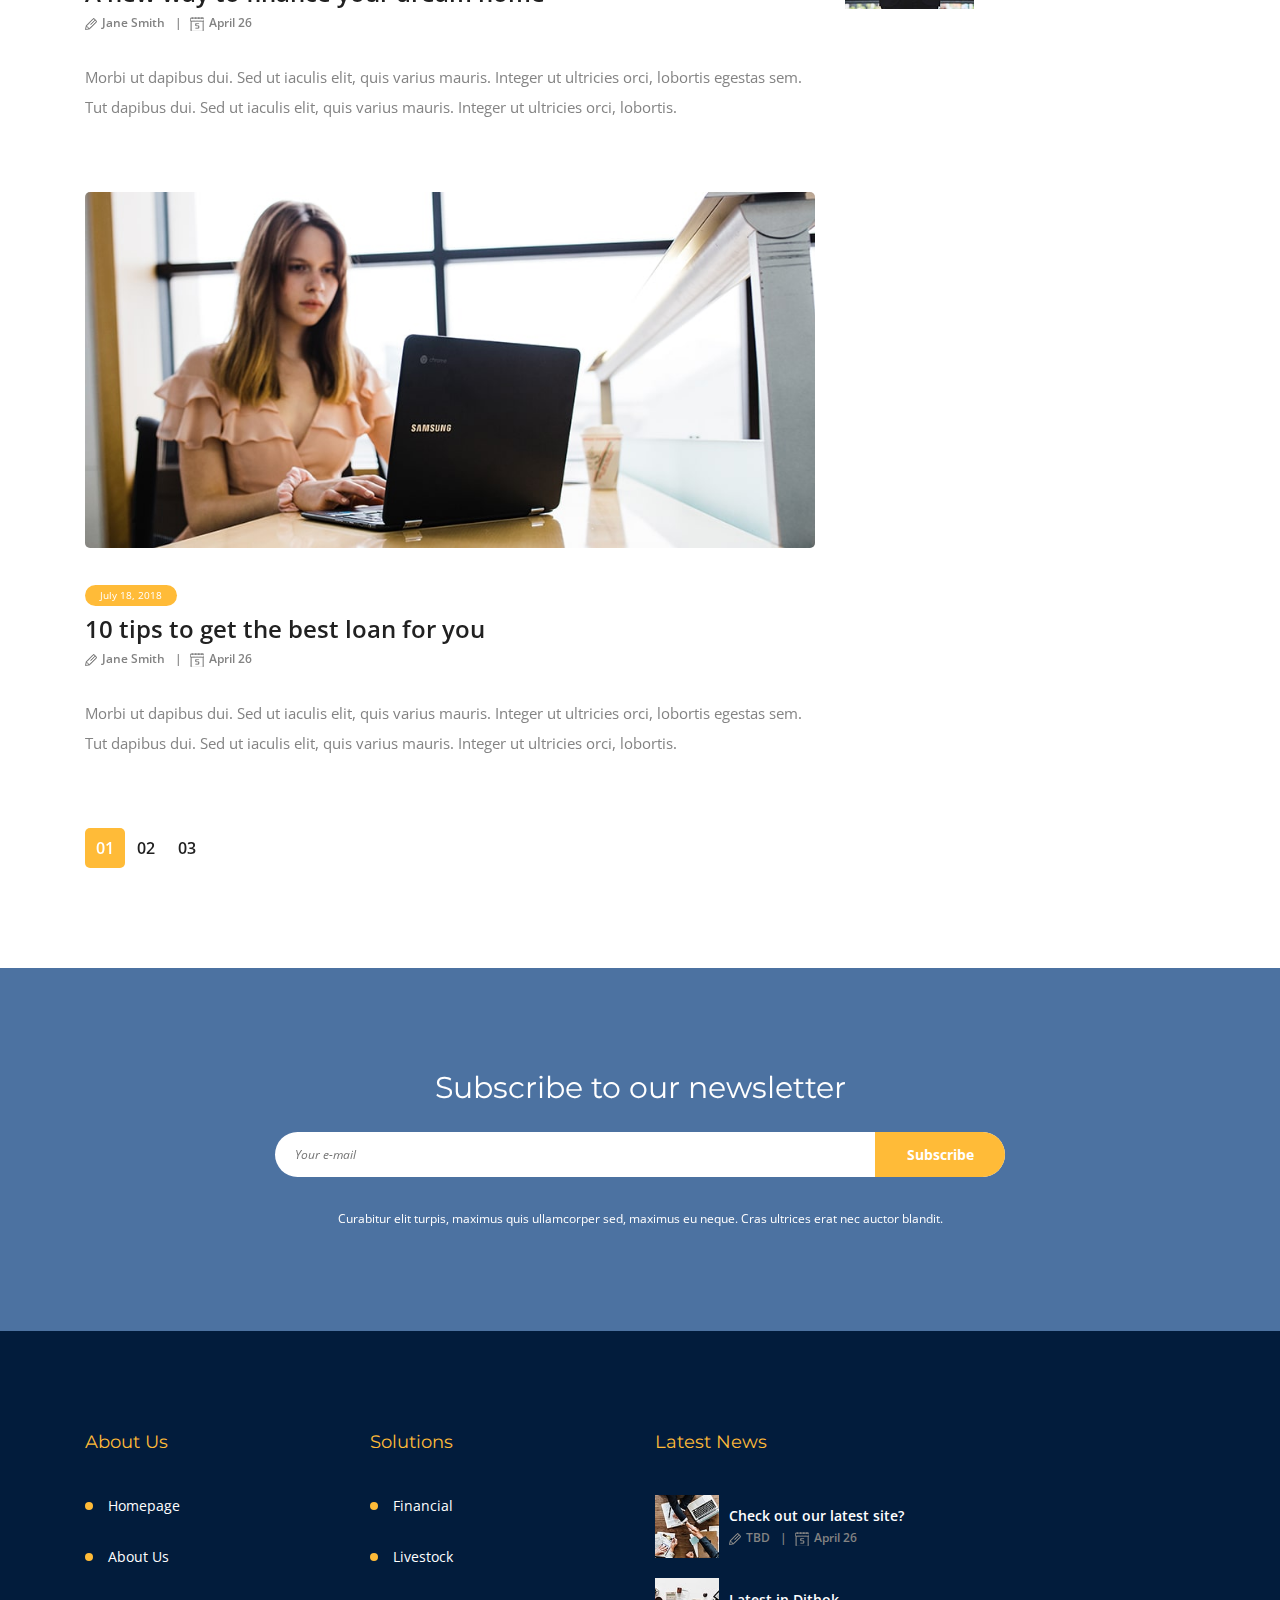
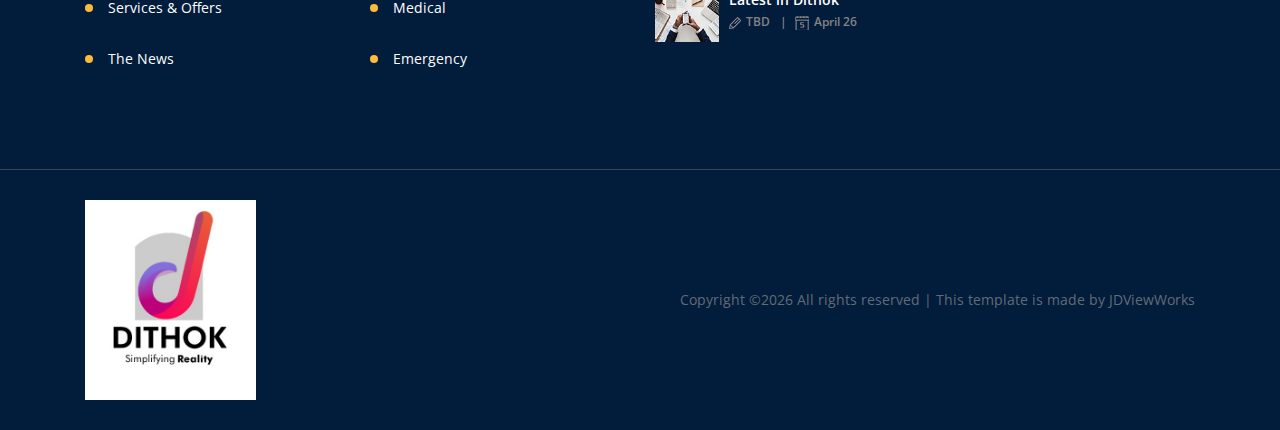
<file: WebContent/post.html>
<!DOCTYPE html>
<html lang="en">

<head>
    <meta charset="UTF-8">
    <meta name="description" content="">
    <meta http-equiv="X-UA-Compatible" content="IE=edge">
    <meta name="viewport" content="width=device-width, initial-scale=1, shrink-to-fit=no">
    <!-- The above 4 meta tags *must* come first in the head; any other head content must come *after* these tags -->

    <!-- Title -->
    <title>Dithok</title>

    <!-- Favicon -->
    <link rel="icon" href="img/core-img/favicon.ico">

    <!-- Stylesheet -->
    <link rel="stylesheet" href="css/style.css">

</head>

<body>
    <!-- Preloader -->
    <div class="preloader d-flex align-items-center justify-content-center">
        <div class="lds-ellipsis">
            <div></div>
            <div></div>
            <div></div>
            <div></div>
        </div>
    </div>

    <!-- ##### Header Area Start ##### -->
    <header class="header-area">
        <!-- Top Header Area -->
        <div class="top-header-area">
            <div class="container h-100">
                <div class="row h-100 align-items-center">
                    <div class="col-12 d-flex justify-content-between">
                        <!-- Logo Area -->
                        <div class="logo">
                            <a href="index.html"><img src="img/core-img/logo.png" alt=""></a>
                        </div>

                        <!-- Top Contact Info -->
                        <div class="top-contact-info d-flex align-items-center">
                            <a href="#" data-toggle="tooltip" data-placement="bottom"><img src="img/core-img/placeholder.png" alt=""> <span>301, A Block, Amara Courtyard, SGR Dental collage road, Munnekolala Marthahalli Bangalore 56003</span></a>
                            <a href="#" data-toggle="tooltip" data-placement="bottom" title="info@dithok.com"><img src="img/core-img/message.png" alt=""> <span>info@dithok.com</span></a>
                        </div>
                    </div>
                </div>
            </div>
        </div>

        <!-- Navbar Area -->
        <div class="credit-main-menu" id="sticker">
            <div class="classy-nav-container breakpoint-off">
                <div class="container">
                    <!-- Menu -->
                    <nav class="classy-navbar justify-content-between" id="creditNav">

                        <!-- Navbar Toggler -->
                        <div class="classy-navbar-toggler">
                            <span class="navbarToggler"><span></span><span></span><span></span></span>
                        </div>

                        <!-- Menu -->
                        <div class="classy-menu">

                            <!-- Close Button -->
                            <div class="classycloseIcon">
                                <div class="cross-wrap"><span class="top"></span><span class="bottom"></span></div>
                            </div>

                            <!-- Nav Start -->
                            <div class="classynav">
                                <ul>
                                    <li><a href="index.html">Home</a></li>
                                    <li><a href="about.html">About Us</a></li>
                                    <li><a href="services.html">Our Interests</a></li>
                                    <li><a href="contact.html">Contact</a></li>
                                    <li><a href="careers.html">Careers</a></li>
                                    <li><a href="#">Pages</a>
                                        <ul class="dropdown">
                                            <li><a href="index.html">Home</a></li>
                                            <li><a href="about.html">About Us</a></li>
                                            <li><a href="services.html">Our Interests</a></li>
                                            <li><a href="contact.html">Contact</a></li>
                                            <li><a href="careers.html">Careers</a></li>
                                        </ul>
                                    </li>
                                </ul>
                            </div>
                            <!-- Nav End -->
                        </div>

                        <!-- Contact -->
                        <div class="contact">
                            <a href="#"><img src="img/core-img/call2.png" alt=""> +91 9916453952</a>
                        </div>
                    </nav>
                </div>
            </div>
        </div>
    </header>
    <!-- ##### Header Area End ##### -->

    <!-- ##### Breadcrumb Area Start ##### -->
    <section class="breadcrumb-area bg-img bg-overlay jarallax" style="background-image: url(img/bg-img/13.jpg);">
        <div class="container h-100">
            <div class="row h-100 align-items-center">
                <div class="col-12">
                    <div class="breadcrumb-content">
                        <h2>News</h2>
                        <nav aria-label="breadcrumb">
                            <ol class="breadcrumb">
                                <li class="breadcrumb-item"><a href="#">Home</a></li>
                                <li class="breadcrumb-item active" aria-current="page">News</li>
                            </ol>
                        </nav>
                    </div>
                </div>
            </div>
        </div>
    </section>
    <!-- ##### Breadcrumb Area End ##### -->

    <!-- ##### News Area Start ##### -->
    <section class="news-area section-padding-100">
        <div class="container">
            <div class="row">
                <!-- Single News Area -->
                <div class="col-12 col-lg-8">

                    <!-- Single Blog Area -->
                    <div class="single-blog-area mb-70">
                        <div class="blog-thumbnail">
                            <a href="#"><img src="img/bg-img/22.jpg" alt=""></a>
                        </div>
                        <div class="blog-content">
                            <span>July 18, 2018</span>
                            <a href="#" class="post-title">How to get the best loan online</a>
                            <div class="blog-meta">
                                <a href="#" class="post-author"><img src="img/core-img/pencil.png" alt=""> Jane Smith</a>
                                <a href="#" class="post-date"><img src="img/core-img/calendar.png" alt=""> April 26</a>
                            </div>
                            <p>Morbi ut dapibus dui. Sed ut iaculis elit, quis varius mauris. Integer ut ultricies orci, lobortis egestas sem. Tut dapibus dui. Sed ut iaculis elit, quis varius mauris. Integer ut ultricies orci, lobortis.</p>
                        </div>
                    </div>

                    <!-- Single Blog Area -->
                    <div class="single-blog-area mb-70">
                        <div class="blog-thumbnail">
                            <a href="#"><img src="img/bg-img/23.jpg" alt=""></a>
                        </div>
                        <div class="blog-content">
                            <span>July 18, 2018</span>
                            <a href="#" class="post-title">A new way to finance your dream home</a>
                            <div class="blog-meta">
                                <a href="#" class="post-author"><img src="img/core-img/pencil.png" alt=""> Jane Smith</a>
                                <a href="#" class="post-date"><img src="img/core-img/calendar.png" alt=""> April 26</a>
                            </div>
                            <p>Morbi ut dapibus dui. Sed ut iaculis elit, quis varius mauris. Integer ut ultricies orci, lobortis egestas sem. Tut dapibus dui. Sed ut iaculis elit, quis varius mauris. Integer ut ultricies orci, lobortis.</p>
                        </div>
                    </div>

                    <!-- Single Blog Area -->
                    <div class="single-blog-area mb-70">
                        <div class="blog-thumbnail">
                            <a href="#"><img src="img/bg-img/24.jpg" alt=""></a>
                        </div>
                        <div class="blog-content">
                            <span>July 18, 2018</span>
                            <a href="#" class="post-title">10 tips to get the best loan for you</a>
                            <div class="blog-meta">
                                <a href="#" class="post-author"><img src="img/core-img/pencil.png" alt=""> Jane Smith</a>
                                <a href="#" class="post-date"><img src="img/core-img/calendar.png" alt=""> April 26</a>
                            </div>
                            <p>Morbi ut dapibus dui. Sed ut iaculis elit, quis varius mauris. Integer ut ultricies orci, lobortis egestas sem. Tut dapibus dui. Sed ut iaculis elit, quis varius mauris. Integer ut ultricies orci, lobortis.</p>
                        </div>
                    </div>

                    <!-- Pagination -->
                    <nav aria-label="Page navigation">
                        <ul class="pagination">
                            <li class="page-item active"><a class="page-link" href="#">01</a></li>
                            <li class="page-item"><a class="page-link" href="#">02</a></li>
                            <li class="page-item"><a class="page-link" href="#">03</a></li>
                        </ul>
                    </nav>
                </div>

                <!-- Sidebar Area -->
                <div class="col-12 col-sm-9 col-md-6 col-lg-4">
                    <div class="sidebar-area">

                        <!-- Single Sidebar Widget -->
                        <div class="single-widget-area search-widget">
                            <form action="#" method="post">
                                <input type="search" name="search" placeholder="Search">
                                <button type="submit">Search</button>
                            </form>
                        </div>

                        <!-- Single Sidebar Widget -->
                        <div class="single-widget-area cata-widget">
                            <div class="widget-heading">
                                <div class="line"></div>
                                <h4>Categories</h4>
                            </div>

                            <ul>
                                <li><a href="#">Advices</a></li>
                                <li><a href="#">Budgeting</a></li>
                                <li><a href="#">Fast cash</a></li>
                                <li><a href="#">Loans for students</a></li>
                                <li><a href="#">Money hacks</a></li>
                                <li><a href="#">Payday Loans</a></li>
                                <li><a href="#">Quick cash</a></li>
                                <li><a href="#">Supplement income</a></li>
                                <li><a href="#">Сash loans</a></li>
                            </ul>
                        </div>

                        <!-- Single Sidebar Widget -->
                        <div class="single-widget-area tabs-widget">
                            <div class="widget-heading">
                                <div class="line"></div>
                                <h4>Latest News</h4>
                            </div>

                            <div class="credit-tabs-content">
                                <ul class="nav nav-tabs" id="myTab" role="tablist">
                                    <li class="nav-item">
                                        <a class="nav-link" id="tab--1" data-toggle="tab" href="#tab1" role="tab" aria-controls="tab1" aria-selected="false">Latest</a>
                                    </li>
                                    <li class="nav-item">
                                        <a class="nav-link active" id="tab--2" data-toggle="tab" href="#tab2" role="tab" aria-controls="tab2" aria-selected="false">Popular</a>
                                    </li>
                                    <li class="nav-item">
                                        <a class="nav-link" id="tab--3" data-toggle="tab" href="#tab3" role="tab" aria-controls="tab3" aria-selected="true">Comments</a>
                                    </li>
                                </ul>

                                <div class="tab-content" id="myTabContent">
                                    <div class="tab-pane fade" id="tab1" role="tabpanel" aria-labelledby="tab--1">
                                        <div class="credit-tab-content">
                                            <!-- Single News Area -->
                                            <div class="single-news-area d-flex align-items-center">
                                                <div class="news-thumbnail">
                                                    <img src="img/bg-img/10.jpg" alt="">
                                                </div>
                                                <div class="news-content">
                                                    <span>July 18, 2018</span>
                                                    <a href="#">How to get the best loan online</a>
                                                    <div class="news-meta">
                                                        <a href="#" class="post-author"><img src="img/core-img/pencil.png" alt=""> Jane Smith</a>
                                                        <a href="#" class="post-date"><img src="img/core-img/calendar.png" alt=""> April 26</a>
                                                    </div>
                                                </div>
                                            </div>

                                            <!-- Single News Area -->
                                            <div class="single-news-area d-flex align-items-center">
                                                <div class="news-thumbnail">
                                                    <img src="img/bg-img/11.jpg" alt="">
                                                </div>
                                                <div class="news-content">
                                                    <span>July 18, 2018</span>
                                                    <a href="#">A new way to finance your dream home</a>
                                                    <div class="news-meta">
                                                        <a href="#" class="post-author"><img src="img/core-img/pencil.png" alt=""> Jane Smith</a>
                                                        <a href="#" class="post-date"><img src="img/core-img/calendar.png" alt=""> April 26</a>
                                                    </div>
                                                </div>
                                            </div>

                                            <!-- Single News Area -->
                                            <div class="single-news-area d-flex align-items-center">
                                                <div class="news-thumbnail">
                                                    <img src="img/bg-img/12.jpg" alt="">
                                                </div>
                                                <div class="news-content">
                                                    <span>July 18, 2018</span>
                                                    <a href="#">10 tips to get the best loan for you</a>
                                                    <div class="news-meta">
                                                        <a href="#" class="post-author"><img src="img/core-img/pencil.png" alt=""> Jane Smith</a>
                                                        <a href="#" class="post-date"><img src="img/core-img/calendar.png" alt=""> April 26</a>
                                                    </div>
                                                </div>
                                            </div>
                                        </div>
                                    </div>

                                    <div class="tab-pane fade show active" id="tab2" role="tabpanel" aria-labelledby="tab--2">
                                        <div class="credit-tab-content">
                                            <!-- Single News Area -->
                                            <div class="single-news-area d-flex align-items-center">
                                                <div class="news-thumbnail">
                                                    <img src="img/bg-img/10.jpg" alt="">
                                                </div>
                                                <div class="news-content">
                                                    <span>July 18, 2018</span>
                                                    <a href="#">How to get the best loan online</a>
                                                    <div class="news-meta">
                                                        <a href="#" class="post-author"><img src="img/core-img/pencil.png" alt=""> Jane Smith</a>
                                                        <a href="#" class="post-date"><img src="img/core-img/calendar.png" alt=""> April 26</a>
                                                    </div>
                                                </div>
                                            </div>

                                            <!-- Single News Area -->
                                            <div class="single-news-area d-flex align-items-center">
                                                <div class="news-thumbnail">
                                                    <img src="img/bg-img/11.jpg" alt="">
                                                </div>
                                                <div class="news-content">
                                                    <span>July 18, 2018</span>
                                                    <a href="#">A new way to finance your dream home</a>
                                                    <div class="news-meta">
                                                        <a href="#" class="post-author"><img src="img/core-img/pencil.png" alt=""> Jane Smith</a>
                                                        <a href="#" class="post-date"><img src="img/core-img/calendar.png" alt=""> April 26</a>
                                                    </div>
                                                </div>
                                            </div>

                                            <!-- Single News Area -->
                                            <div class="single-news-area d-flex align-items-center">
                                                <div class="news-thumbnail">
                                                    <img src="img/bg-img/12.jpg" alt="">
                                                </div>
                                                <div class="news-content">
                                                    <span>July 18, 2018</span>
                                                    <a href="#">10 tips to get the best loan for you</a>
                                                    <div class="news-meta">
                                                        <a href="#" class="post-author"><img src="img/core-img/pencil.png" alt=""> Jane Smith</a>
                                                        <a href="#" class="post-date"><img src="img/core-img/calendar.png" alt=""> April 26</a>
                                                    </div>
                                                </div>
                                            </div>
                                        </div>
                                    </div>
                                    <div class="tab-pane fade" id="tab3" role="tabpanel" aria-labelledby="tab--3">
                                        <div class="credit-tab-content">
                                            <!-- Single News Area -->
                                            <div class="single-news-area d-flex align-items-center">
                                                <div class="news-thumbnail">
                                                    <img src="img/bg-img/10.jpg" alt="">
                                                </div>
                                                <div class="news-content">
                                                    <span>July 18, 2018</span>
                                                    <a href="#">How to get the best loan online</a>
                                                    <div class="news-meta">
                                                        <a href="#" class="post-author"><img src="img/core-img/pencil.png" alt=""> Jane Smith</a>
                                                        <a href="#" class="post-date"><img src="img/core-img/calendar.png" alt=""> April 26</a>
                                                    </div>
                                                </div>
                                            </div>

                                            <!-- Single News Area -->
                                            <div class="single-news-area d-flex align-items-center">
                                                <div class="news-thumbnail">
                                                    <img src="img/bg-img/11.jpg" alt="">
                                                </div>
                                                <div class="news-content">
                                                    <span>July 18, 2018</span>
                                                    <a href="#">A new way to finance your dream home</a>
                                                    <div class="news-meta">
                                                        <a href="#" class="post-author"><img src="img/core-img/pencil.png" alt=""> Jane Smith</a>
                                                        <a href="#" class="post-date"><img src="img/core-img/calendar.png" alt=""> April 26</a>
                                                    </div>
                                                </div>
                                            </div>

                                            <!-- Single News Area -->
                                            <div class="single-news-area d-flex align-items-center">
                                                <div class="news-thumbnail">
                                                    <img src="img/bg-img/12.jpg" alt="">
                                                </div>
                                                <div class="news-content">
                                                    <span>July 18, 2018</span>
                                                    <a href="#">10 tips to get the best loan for you</a>
                                                    <div class="news-meta">
                                                        <a href="#" class="post-author"><img src="img/core-img/pencil.png" alt=""> Jane Smith</a>
                                                        <a href="#" class="post-date"><img src="img/core-img/calendar.png" alt=""> April 26</a>
                                                    </div>
                                                </div>
                                            </div>
                                        </div>
                                    </div>
                                </div>
                            </div>
                        </div>

                    </div>
                </div>
            </div>
        </div>
    </section>
    <!-- ##### News Area End ##### -->

    <!-- ##### Newsletter Area Start ###### -->
    <section class="newsletter-area section-padding-100 bg-img jarallax" style="background-image: url(img/bg-img/6.jpg);">
        <div class="container">
            <div class="row justify-content-center">
                <div class="col-12 col-sm-10 col-lg-8">
                    <div class="nl-content text-center">
                        <h2>Subscribe to our newsletter</h2>
                        <form action="#" method="post">
                            <input type="email" name="nl-email" id="nlemail" placeholder="Your e-mail">
                            <button type="submit">Subscribe</button>
                        </form>
                        <p>Curabitur elit turpis, maximus quis ullamcorper sed, maximus eu neque. Cras ultrices erat nec auctor blandit.</p>
                    </div>
                </div>
            </div>
        </div>
    </section>
    <!-- ##### Newsletter Area End ###### -->

    <footer class="footer-area section-padding-100-0">
        <div class="container">
            <div class="row">

                <!-- Single Footer Widget -->
                <div class="col-12 col-sm-6 col-lg-3">
                    <div class="single-footer-widget mb-100">
                        <h5 class="widget-title">About Us</h5>
                        <!-- Nav -->
                        <nav>
                            <ul>
                                <li><a href="#">Homepage</a></li>
                                <li><a href="#">About Us</a></li>
                                <li><a href="#">Services &amp; Offers</a></li>
                                <li><a href="#">The News</a></li>
                            </ul>
                        </nav>
                    </div>
                </div>

                <!-- Single Footer Widget -->
                <div class="col-12 col-sm-6 col-lg-3">
                    <div class="single-footer-widget mb-100">
                        <h5 class="widget-title">Solutions</h5>
                        <!-- Nav -->
                        <nav>
                            <ul>
                                <li><a href="#">Financial</a></li>
                                <li><a href="#">Livestock</a></li>
                                <li><a href="#">Medical</a></li>
                                <li><a href="#">Emergency</a></li>
                            </ul>
                        </nav>
                    </div>
                </div>


                <!-- Single Footer Widget -->
                <div class="col-12 col-sm-6 col-lg-3">
                    <div class="single-footer-widget mb-100">
                        <h5 class="widget-title">Latest News</h5>

                        <!-- Single News Area -->
                        <div class="single-latest-news-area d-flex align-items-center">
                            <div class="news-thumbnail">
                                <img src="img/bg-img/7.jpg" alt="">
                            </div>
                            <div class="news-content">
                                <a href="#">Check out our latest site?</a>
                                <div class="news-meta">
                                    <a href="#" class="post-author"><img src="img/core-img/pencil.png" alt=""> TBD</a>
                                    <a href="#" class="post-date"><img src="img/core-img/calendar.png" alt=""> April 26</a>
                                </div>
                            </div>
                        </div>

                        <!-- Single News Area -->
                        <div class="single-latest-news-area d-flex align-items-center">
                            <div class="news-thumbnail">
                                <img src="img/bg-img/8.jpg" alt="">
                            </div>
                            <div class="news-content">
                                <a href="#">Latest in Dithok</a>
                                <div class="news-meta">
                                    <a href="#" class="post-author"><img src="img/core-img/pencil.png" alt=""> TBD</a>
                                    <a href="#" class="post-date"><img src="img/core-img/calendar.png" alt=""> April 26</a>
                                </div>
                            </div>
                        </div>


                    </div>
                </div>
            </div>
        </div>

        <!-- Copywrite Area -->
        <div class="copywrite-area">
            <div class="container">
                <div class="row">
                    <div class="col-12">
                        <div class="copywrite-content d-flex flex-wrap justify-content-between align-items-center">
                            <!-- Footer Logo -->
                            <a href="index.html" class="footer-logo"><img src="img/core-img/logo.png" alt=""></a>

                            <!-- Copywrite Text -->
                            <p class="copywrite-text"><a href="#">
Copyright &copy;<script>document.write(new Date().getFullYear());</script> All rights reserved | This template is made by JDViewWorks</a>
<!-- Link back to Colorlib can't be removed. Template is licensed under CC BY 3.0. --></p>
                        </div>
                    </div>
                </div>
            </div>
        </div>
    </footer>
    <!-- ##### Footer Area Start ##### -->

    <!-- ##### All Javascript Script ##### -->
    <!-- jQuery-2.2.4 js -->
    <script src="js/jquery/jquery-2.2.4.min.js"></script>
    <!-- Popper js -->
    <script src="js/bootstrap/popper.min.js"></script>
    <!-- Bootstrap js -->
    <script src="js/bootstrap/bootstrap.min.js"></script>
    <!-- All Plugins js -->
    <script src="js/plugins/plugins.js"></script>
    <!-- Active js -->
    <script src="js/active.js"></script>
</body>

</html>
</file>
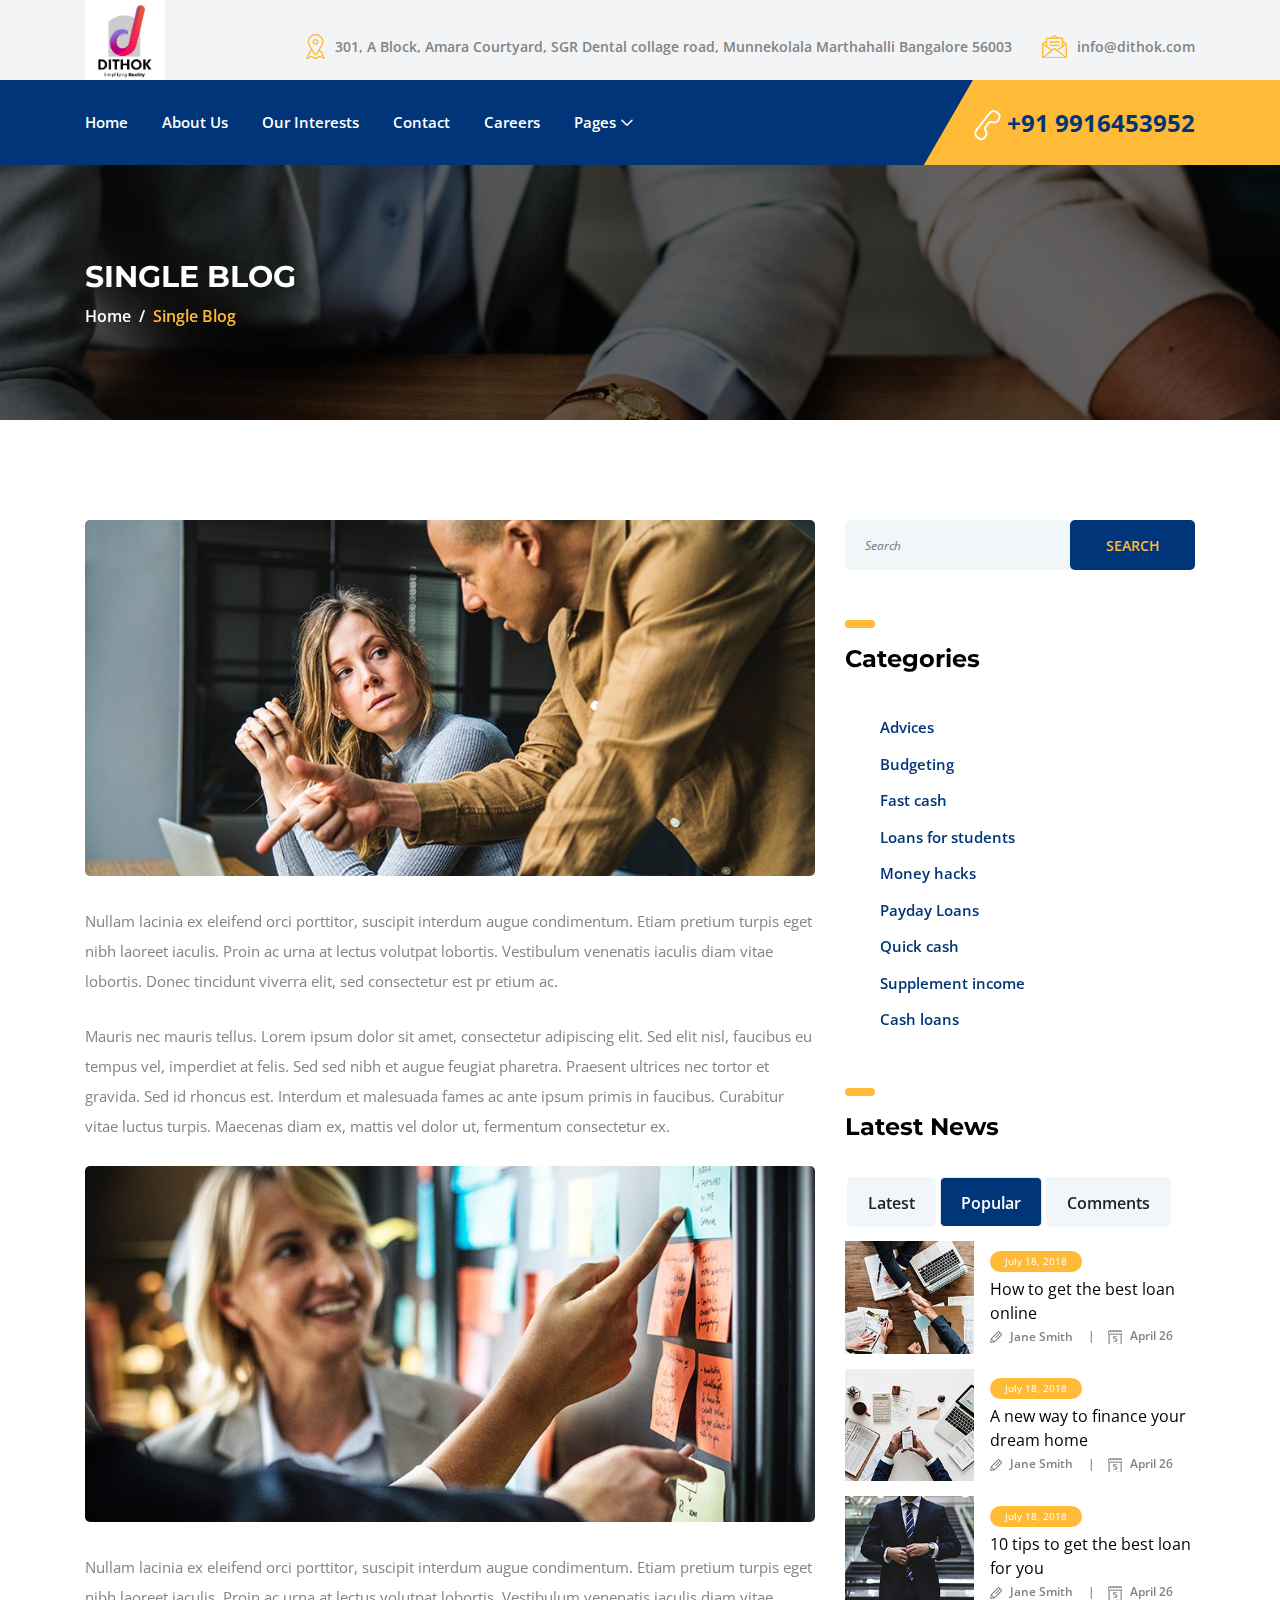
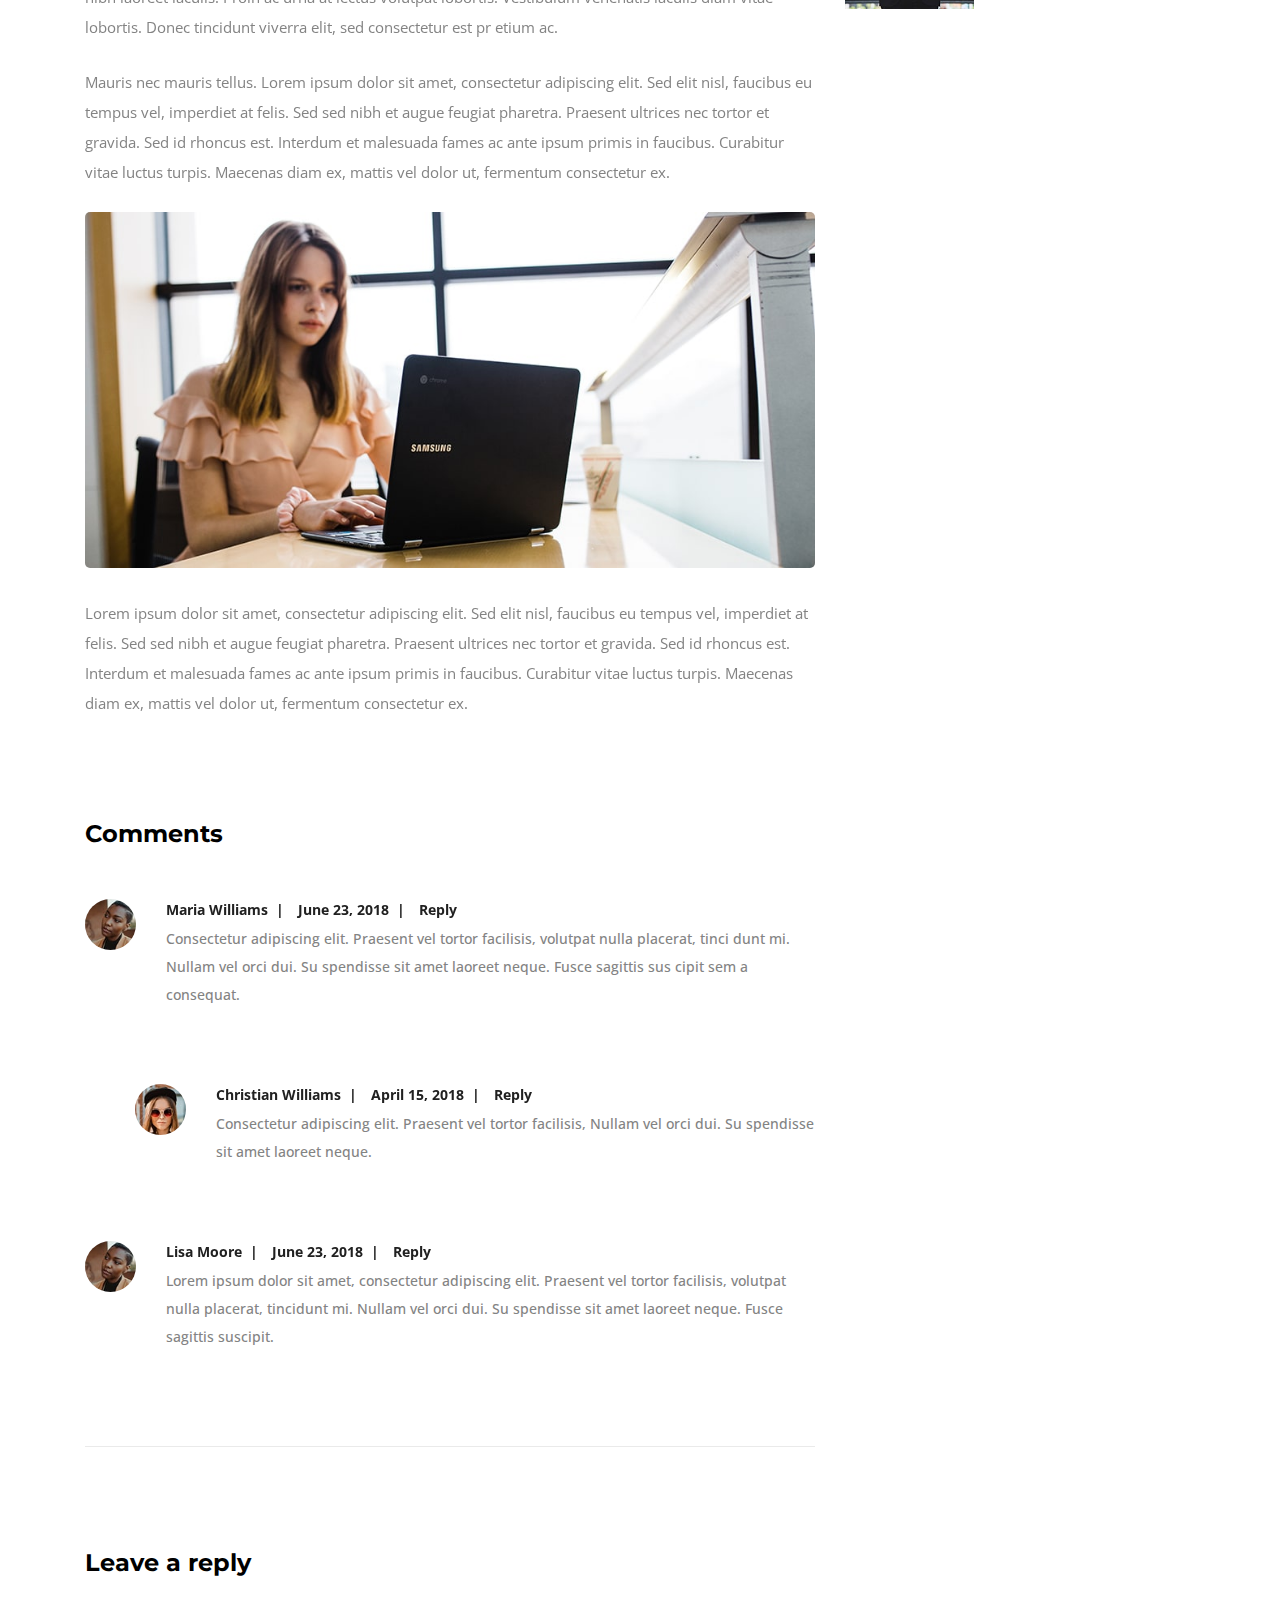
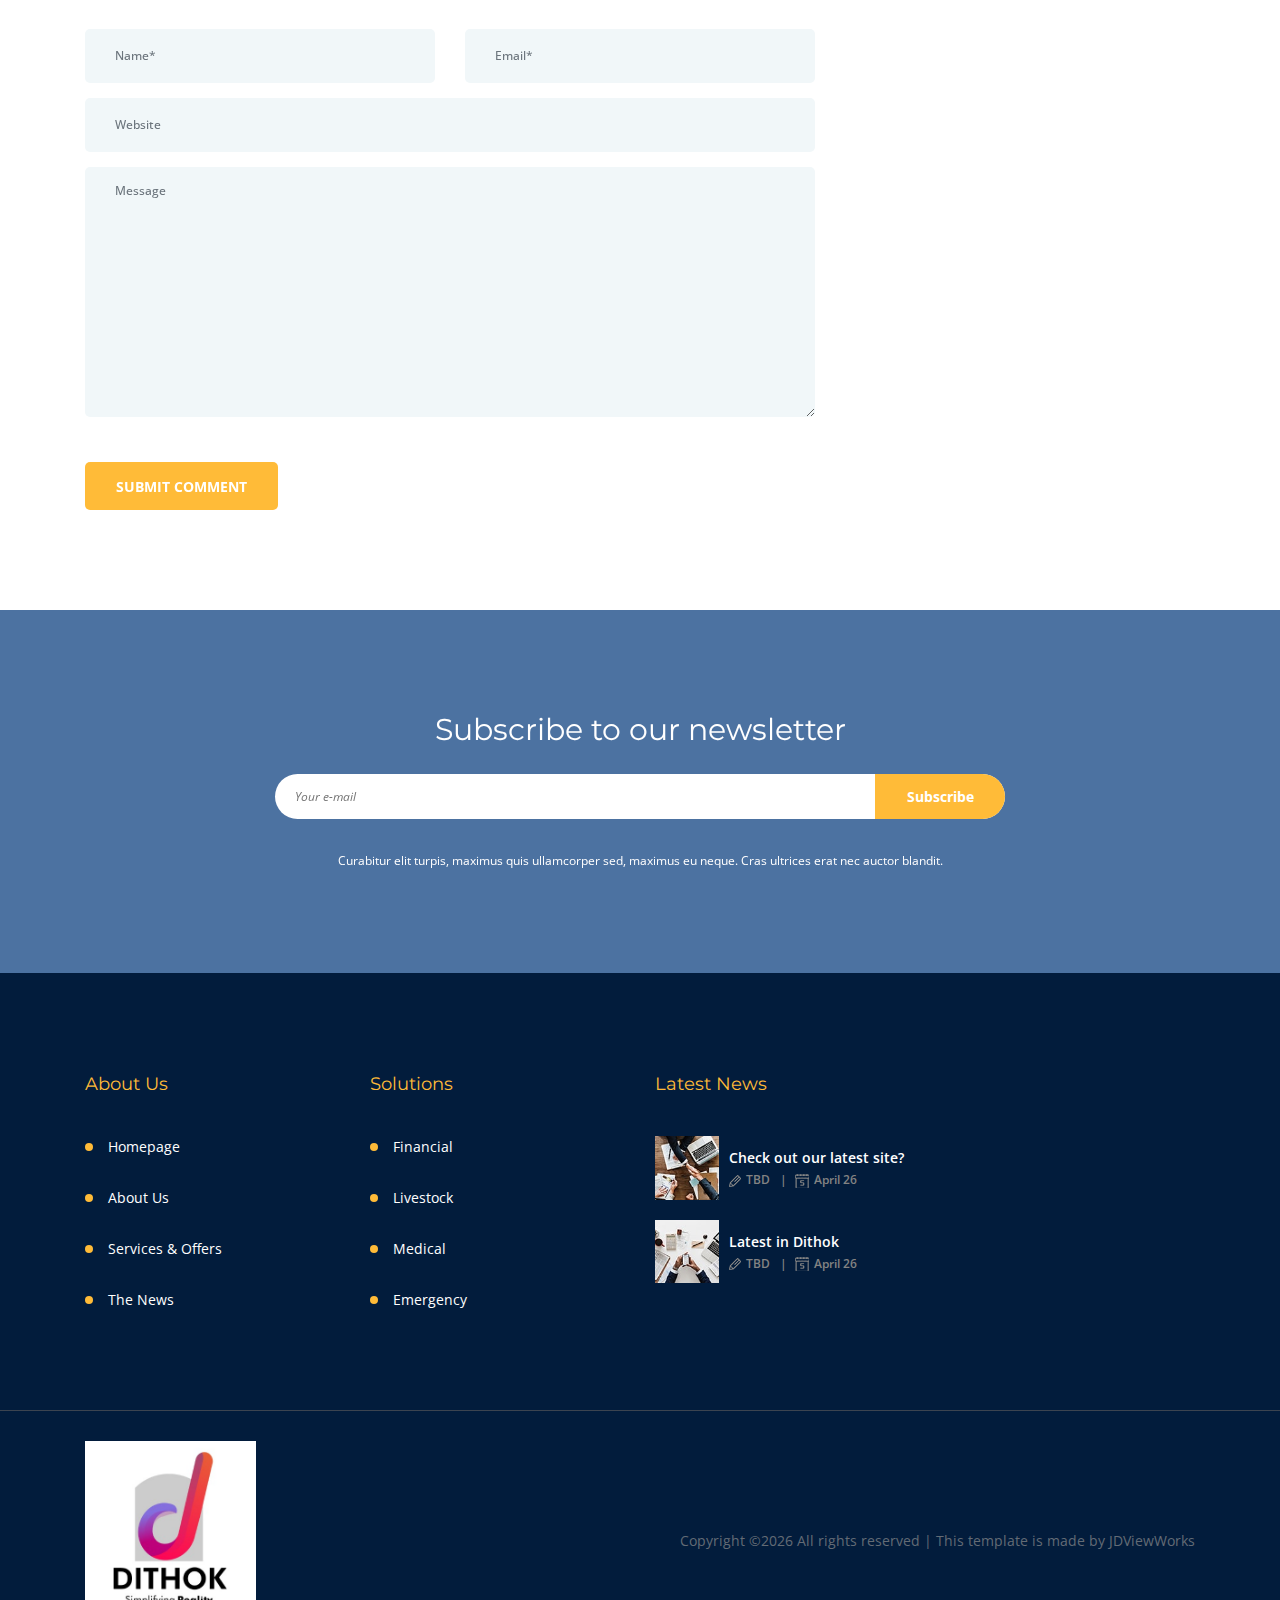
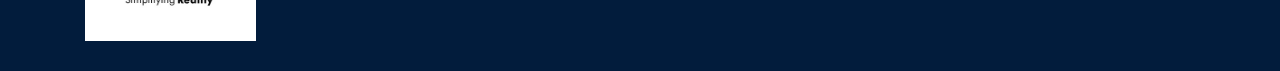
<file: WebContent/single-post.html>
<!DOCTYPE html>
<html lang="en">

<head>
    <meta charset="UTF-8">
    <meta name="description" content="">
    <meta http-equiv="X-UA-Compatible" content="IE=edge">
    <meta name="viewport" content="width=device-width, initial-scale=1, shrink-to-fit=no">
    <!-- The above 4 meta tags *must* come first in the head; any other head content must come *after* these tags -->

    <!-- Title -->
    <title>Dithok</title>

    <!-- Favicon -->
    <link rel="icon" href="img/core-img/favicon.ico">

    <!-- Stylesheet -->
    <link rel="stylesheet" href="css/style.css">

</head>

<body>
    <!-- Preloader -->
    <div class="preloader d-flex align-items-center justify-content-center">
        <div class="lds-ellipsis">
            <div></div>
            <div></div>
            <div></div>
            <div></div>
        </div>
    </div>

    <!-- ##### Header Area Start ##### -->
    <header class="header-area">
        <!-- Top Header Area -->
        <div class="top-header-area">
            <div class="container h-100">
                <div class="row h-100 align-items-center">
                    <div class="col-12 d-flex justify-content-between">
                        <!-- Logo Area -->
                        <div class="logo">
                            <a href="index.html"><img src="img/core-img/logo.png" alt=""></a>
                        </div>

                        <!-- Top Contact Info -->
                        <div class="top-contact-info d-flex align-items-center">
                            <a href="#" data-toggle="tooltip" data-placement="bottom"><img src="img/core-img/placeholder.png" alt=""> <span>301, A Block, Amara Courtyard, SGR Dental collage road, Munnekolala Marthahalli Bangalore 56003</span></a>
                            <a href="#" data-toggle="tooltip" data-placement="bottom" title="info@dithok.com"><img src="img/core-img/message.png" alt=""> <span>info@dithok.com</span></a>
                        </div>
                    </div>
                </div>
            </div>
        </div>

        <!-- Navbar Area -->
        <div class="credit-main-menu" id="sticker">
            <div class="classy-nav-container breakpoint-off">
                <div class="container">
                    <!-- Menu -->
                    <nav class="classy-navbar justify-content-between" id="creditNav">

                        <!-- Navbar Toggler -->
                        <div class="classy-navbar-toggler">
                            <span class="navbarToggler"><span></span><span></span><span></span></span>
                        </div>

                        <!-- Menu -->
                        <div class="classy-menu">

                            <!-- Close Button -->
                            <div class="classycloseIcon">
                                <div class="cross-wrap"><span class="top"></span><span class="bottom"></span></div>
                            </div>

                            <!-- Nav Start -->
                            <div class="classynav">
                                <ul>
                                    <li><a href="index.html">Home</a></li>
                                    <li><a href="about.html">About Us</a></li>
                                    <li><a href="services.html">Our Interests</a></li>
                                    <li><a href="contact.html">Contact</a></li>
                                    <li><a href="careers.html">Careers</a></li>
                                    <li><a href="#">Pages</a>
                                        <ul class="dropdown">
                                            <li><a href="index.html">Home</a></li>
                                            <li><a href="about.html">About Us</a></li>
                                            <li><a href="services.html">Our Interests</a></li>
                                            <li><a href="contact.html">Contact</a></li>
                                            <li><a href="careers.html">Careers</a></li>
                                        </ul>
                                    </li>
                                </ul>
                            </div>
                            <!-- Nav End -->
                        </div>

                        <!-- Contact -->
                        <div class="contact">
                            <a href="#"><img src="img/core-img/call2.png" alt=""> +91 9916453952</a>
                        </div>
                    </nav>
                </div>
            </div>
        </div>
    </header>
    <!-- ##### Header Area End ##### -->

    <!-- ##### Breadcrumb Area Start ##### -->
    <section class="breadcrumb-area bg-img bg-overlay jarallax" style="background-image: url(img/bg-img/13.jpg);">
        <div class="container h-100">
            <div class="row h-100 align-items-center">
                <div class="col-12">
                    <div class="breadcrumb-content">
                        <h2>Single Blog</h2>
                        <nav aria-label="breadcrumb">
                            <ol class="breadcrumb">
                                <li class="breadcrumb-item"><a href="#">Home</a></li>
                                <li class="breadcrumb-item active" aria-current="page">Single Blog</li>
                            </ol>
                        </nav>
                    </div>
                </div>
            </div>
        </div>
    </section>
    <!-- ##### Breadcrumb Area End ##### -->

    <!-- ##### Post Details Area Start ##### -->
    <section class="post-news-area section-padding-100-0">
        <div class="container">
            <div class="row">
                <!-- Post Details Content Area -->
                <div class="col-12 col-lg-8">
                    <div class="post-details-content mb-100">
                        <img src="img/bg-img/22.jpg" alt="">
                        <p>Nullam lacinia ex eleifend orci porttitor, suscipit interdum augue condimentum. Etiam pretium turpis eget nibh laoreet iaculis. Proin ac urna at lectus volutpat lobortis. Vestibulum venenatis iaculis diam vitae lobortis. Donec tincidunt viverra elit, sed consectetur est pr etium ac.</p>
                        <p>Mauris nec mauris tellus. Lorem ipsum dolor sit amet, consectetur adipiscing elit. Sed elit nisl, faucibus eu tempus vel, imperdiet at felis. Sed sed nibh et augue feugiat pharetra. Praesent ultrices nec tortor et gravida. Sed id rhoncus est. Interdum et malesuada fames ac ante ipsum primis in faucibus. Curabitur vitae luctus turpis. Maecenas diam ex, mattis vel dolor ut, fermentum consectetur ex.</p>
                        <img src="img/bg-img/23.jpg" alt="">
                        <p>Nullam lacinia ex eleifend orci porttitor, suscipit interdum augue condimentum. Etiam pretium turpis eget nibh laoreet iaculis. Proin ac urna at lectus volutpat lobortis. Vestibulum venenatis iaculis diam vitae lobortis. Donec tincidunt viverra elit, sed consectetur est pr etium ac.</p>
                        <p>Mauris nec mauris tellus. Lorem ipsum dolor sit amet, consectetur adipiscing elit. Sed elit nisl, faucibus eu tempus vel, imperdiet at felis. Sed sed nibh et augue feugiat pharetra. Praesent ultrices nec tortor et gravida. Sed id rhoncus est. Interdum et malesuada fames ac ante ipsum primis in faucibus. Curabitur vitae luctus turpis. Maecenas diam ex, mattis vel dolor ut, fermentum consectetur ex. </p>
                        <img src="img/bg-img/24.jpg" alt="">
                        <p>Lorem ipsum dolor sit amet, consectetur adipiscing elit. Sed elit nisl, faucibus eu tempus vel, imperdiet at felis. Sed sed nibh et augue feugiat pharetra. Praesent ultrices nec tortor et gravida. Sed id rhoncus est. Interdum et malesuada fames ac ante ipsum primis in faucibus. Curabitur vitae luctus turpis. Maecenas diam ex, mattis vel dolor ut, fermentum consectetur ex.</p>
                    </div>

                    <!-- Comment Area Start -->
                    <div class="comment_area clearfix mb-100">
                        <h4 class="mb-50">Comments</h4>

                        <ol>
                            <!-- Single Comment Area -->
                            <li class="single_comment_area">
                                <!-- Comment Content -->
                                <div class="comment-content d-flex">
                                    <!-- Comment Author -->
                                    <div class="comment-author">
                                        <img src="img/bg-img/32.jpg" alt="author">
                                    </div>
                                    <!-- Comment Meta -->
                                    <div class="comment-meta">
                                        <div class="d-flex">
                                            <a href="#" class="post-author">Maria Williams</a>
                                            <a href="#" class="post-date">June 23, 2018 </a>
                                            <a href="#" class="reply">Reply</a>
                                        </div>
                                        <p>Consectetur adipiscing elit. Praesent vel tortor facilisis, volutpat nulla placerat, tinci dunt mi. Nullam vel orci dui. Su spendisse sit amet laoreet neque. Fusce sagittis sus cipit sem a consequat.</p>
                                    </div>
                                </div>
                                <ol class="children">
                                    <li class="single_comment_area">
                                        <!-- Comment Content -->
                                        <div class="comment-content d-flex">
                                            <!-- Comment Author -->
                                            <div class="comment-author">
                                                <img src="img/bg-img/33.jpg" alt="author">
                                            </div>
                                            <!-- Comment Meta -->
                                            <div class="comment-meta">
                                                <div class="d-flex">
                                                    <a href="#" class="post-author">Christian Williams</a>
                                                    <a href="#" class="post-date">April 15, 2018</a>
                                                    <a href="#" class="reply">Reply</a>
                                                </div>
                                                <p>Consectetur adipiscing elit. Praesent vel tortor facilisis, Nullam vel orci dui. Su spendisse sit amet laoreet neque.</p>
                                            </div>
                                        </div>
                                    </li>
                                </ol>
                            </li>

                            <!-- Single Comment Area -->
                            <li class="single_comment_area">
                                <!-- Comment Content -->
                                <div class="comment-content d-flex">
                                    <!-- Comment Author -->
                                    <div class="comment-author">
                                        <img src="img/bg-img/32.jpg" alt="author">
                                    </div>
                                    <!-- Comment Meta -->
                                    <div class="comment-meta">
                                        <div class="d-flex">
                                            <a href="#" class="post-author">Lisa Moore</a>
                                            <a href="#" class="post-date">June 23, 2018</a>
                                            <a href="#" class="reply">Reply</a>
                                        </div>
                                        <p>Lorem ipsum dolor sit amet, consectetur adipiscing elit. Praesent vel tortor facilisis, volutpat nulla placerat, tincidunt mi. Nullam vel orci dui. Su spendisse sit amet laoreet neque. Fusce sagittis suscipit.</p>
                                    </div>
                                </div>
                            </li>
                        </ol>
                    </div>

                    <div class="post-a-comment-area mb-100 clearfix">
                        <h4 class="mb-50">Leave a reply</h4>

                        <!-- Reply Form -->
                        <div class="contact-form-area">
                            <form action="#" method="post">
                                <div class="row">
                                    <div class="col-12 col-lg-6">
                                        <input type="text" class="form-control" id="name" placeholder="Name*">
                                    </div>
                                    <div class="col-12 col-lg-6">
                                        <input type="email" class="form-control" id="email" placeholder="Email*">
                                    </div>
                                    <div class="col-12">
                                        <input type="text" class="form-control" id="subject" placeholder="Website">
                                    </div>
                                    <div class="col-12">
                                        <textarea name="message" class="form-control" id="message" cols="30" rows="10" placeholder="Message"></textarea>
                                    </div>
                                    <div class="col-12">
                                        <button class="btn credit-btn mt-30" type="submit">Submit Comment</button>
                                    </div>
                                </div>
                            </form>
                        </div>
                    </div>
                </div>

                <!-- Sidebar Widget -->
                <div class="col-12 col-sm-9 col-md-6 col-lg-4">
                    <div class="sidebar-area mb-100">

                        <!-- Single Sidebar Widget -->
                        <div class="single-widget-area search-widget">
                            <form action="#" method="post">
                                <input type="search" name="search" placeholder="Search">
                                <button type="submit">Search</button>
                            </form>
                        </div>

                        <!-- Single Sidebar Widget -->
                        <div class="single-widget-area cata-widget">
                            <div class="widget-heading">
                                <div class="line"></div>
                                <h4>Categories</h4>
                            </div>

                            <ul>
                                <li><a href="#">Advices</a></li>
                                <li><a href="#">Budgeting</a></li>
                                <li><a href="#">Fast cash</a></li>
                                <li><a href="#">Loans for students</a></li>
                                <li><a href="#">Money hacks</a></li>
                                <li><a href="#">Payday Loans</a></li>
                                <li><a href="#">Quick cash</a></li>
                                <li><a href="#">Supplement income</a></li>
                                <li><a href="#">Сash loans</a></li>
                            </ul>
                        </div>

                        <!-- Single Sidebar Widget -->
                        <div class="single-widget-area tabs-widget">
                            <div class="widget-heading">
                                <div class="line"></div>
                                <h4>Latest News</h4>
                            </div>

                            <div class="credit-tabs-content">
                                <ul class="nav nav-tabs" id="myTab" role="tablist">
                                    <li class="nav-item">
                                        <a class="nav-link" id="tab--1" data-toggle="tab" href="#tab1" role="tab" aria-controls="tab1" aria-selected="false">Latest</a>
                                    </li>
                                    <li class="nav-item">
                                        <a class="nav-link active" id="tab--2" data-toggle="tab" href="#tab2" role="tab" aria-controls="tab2" aria-selected="false">Popular</a>
                                    </li>
                                    <li class="nav-item">
                                        <a class="nav-link" id="tab--3" data-toggle="tab" href="#tab3" role="tab" aria-controls="tab3" aria-selected="true">Comments</a>
                                    </li>
                                </ul>

                                <div class="tab-content" id="myTabContent">
                                    <div class="tab-pane fade" id="tab1" role="tabpanel" aria-labelledby="tab--1">
                                        <div class="credit-tab-content">
                                            <!-- Single News Area -->
                                            <div class="single-news-area d-flex align-items-center">
                                                <div class="news-thumbnail">
                                                    <img src="img/bg-img/10.jpg" alt="">
                                                </div>
                                                <div class="news-content">
                                                    <span>July 18, 2018</span>
                                                    <a href="#">How to get the best loan online</a>
                                                    <div class="news-meta">
                                                        <a href="#" class="post-author"><img src="img/core-img/pencil.png" alt=""> Jane Smith</a>
                                                        <a href="#" class="post-date"><img src="img/core-img/calendar.png" alt=""> April 26</a>
                                                    </div>
                                                </div>
                                            </div>

                                            <!-- Single News Area -->
                                            <div class="single-news-area d-flex align-items-center">
                                                <div class="news-thumbnail">
                                                    <img src="img/bg-img/11.jpg" alt="">
                                                </div>
                                                <div class="news-content">
                                                    <span>July 18, 2018</span>
                                                    <a href="#">A new way to finance your dream home</a>
                                                    <div class="news-meta">
                                                        <a href="#" class="post-author"><img src="img/core-img/pencil.png" alt=""> Jane Smith</a>
                                                        <a href="#" class="post-date"><img src="img/core-img/calendar.png" alt=""> April 26</a>
                                                    </div>
                                                </div>
                                            </div>

                                            <!-- Single News Area -->
                                            <div class="single-news-area d-flex align-items-center">
                                                <div class="news-thumbnail">
                                                    <img src="img/bg-img/12.jpg" alt="">
                                                </div>
                                                <div class="news-content">
                                                    <span>July 18, 2018</span>
                                                    <a href="#">10 tips to get the best loan for you</a>
                                                    <div class="news-meta">
                                                        <a href="#" class="post-author"><img src="img/core-img/pencil.png" alt=""> Jane Smith</a>
                                                        <a href="#" class="post-date"><img src="img/core-img/calendar.png" alt=""> April 26</a>
                                                    </div>
                                                </div>
                                            </div>
                                        </div>
                                    </div>

                                    <div class="tab-pane fade show active" id="tab2" role="tabpanel" aria-labelledby="tab--2">
                                        <div class="credit-tab-content">
                                            <!-- Single News Area -->
                                            <div class="single-news-area d-flex align-items-center">
                                                <div class="news-thumbnail">
                                                    <img src="img/bg-img/10.jpg" alt="">
                                                </div>
                                                <div class="news-content">
                                                    <span>July 18, 2018</span>
                                                    <a href="#">How to get the best loan online</a>
                                                    <div class="news-meta">
                                                        <a href="#" class="post-author"><img src="img/core-img/pencil.png" alt=""> Jane Smith</a>
                                                        <a href="#" class="post-date"><img src="img/core-img/calendar.png" alt=""> April 26</a>
                                                    </div>
                                                </div>
                                            </div>

                                            <!-- Single News Area -->
                                            <div class="single-news-area d-flex align-items-center">
                                                <div class="news-thumbnail">
                                                    <img src="img/bg-img/11.jpg" alt="">
                                                </div>
                                                <div class="news-content">
                                                    <span>July 18, 2018</span>
                                                    <a href="#">A new way to finance your dream home</a>
                                                    <div class="news-meta">
                                                        <a href="#" class="post-author"><img src="img/core-img/pencil.png" alt=""> Jane Smith</a>
                                                        <a href="#" class="post-date"><img src="img/core-img/calendar.png" alt=""> April 26</a>
                                                    </div>
                                                </div>
                                            </div>

                                            <!-- Single News Area -->
                                            <div class="single-news-area d-flex align-items-center">
                                                <div class="news-thumbnail">
                                                    <img src="img/bg-img/12.jpg" alt="">
                                                </div>
                                                <div class="news-content">
                                                    <span>July 18, 2018</span>
                                                    <a href="#">10 tips to get the best loan for you</a>
                                                    <div class="news-meta">
                                                        <a href="#" class="post-author"><img src="img/core-img/pencil.png" alt=""> Jane Smith</a>
                                                        <a href="#" class="post-date"><img src="img/core-img/calendar.png" alt=""> April 26</a>
                                                    </div>
                                                </div>
                                            </div>
                                        </div>
                                    </div>
                                    <div class="tab-pane fade" id="tab3" role="tabpanel" aria-labelledby="tab--3">
                                        <div class="credit-tab-content">
                                            <!-- Single News Area -->
                                            <div class="single-news-area d-flex align-items-center">
                                                <div class="news-thumbnail">
                                                    <img src="img/bg-img/10.jpg" alt="">
                                                </div>
                                                <div class="news-content">
                                                    <span>July 18, 2018</span>
                                                    <a href="#">How to get the best loan online</a>
                                                    <div class="news-meta">
                                                        <a href="#" class="post-author"><img src="img/core-img/pencil.png" alt=""> Jane Smith</a>
                                                        <a href="#" class="post-date"><img src="img/core-img/calendar.png" alt=""> April 26</a>
                                                    </div>
                                                </div>
                                            </div>

                                            <!-- Single News Area -->
                                            <div class="single-news-area d-flex align-items-center">
                                                <div class="news-thumbnail">
                                                    <img src="img/bg-img/11.jpg" alt="">
                                                </div>
                                                <div class="news-content">
                                                    <span>July 18, 2018</span>
                                                    <a href="#">A new way to finance your dream home</a>
                                                    <div class="news-meta">
                                                        <a href="#" class="post-author"><img src="img/core-img/pencil.png" alt=""> Jane Smith</a>
                                                        <a href="#" class="post-date"><img src="img/core-img/calendar.png" alt=""> April 26</a>
                                                    </div>
                                                </div>
                                            </div>

                                            <!-- Single News Area -->
                                            <div class="single-news-area d-flex align-items-center">
                                                <div class="news-thumbnail">
                                                    <img src="img/bg-img/12.jpg" alt="">
                                                </div>
                                                <div class="news-content">
                                                    <span>July 18, 2018</span>
                                                    <a href="#">10 tips to get the best loan for you</a>
                                                    <div class="news-meta">
                                                        <a href="#" class="post-author"><img src="img/core-img/pencil.png" alt=""> Jane Smith</a>
                                                        <a href="#" class="post-date"><img src="img/core-img/calendar.png" alt=""> April 26</a>
                                                    </div>
                                                </div>
                                            </div>
                                        </div>
                                    </div>
                                </div>
                            </div>
                        </div>

                    </div>
                </div>
            </div>
        </div>
    </section>
    <!-- ##### Post Details Area End ##### -->

    <!-- ##### Newsletter Area Start ###### -->
    <section class="newsletter-area section-padding-100 bg-img jarallax" style="background-image: url(img/bg-img/6.jpg);">
        <div class="container">
            <div class="row justify-content-center">
                <div class="col-12 col-sm-10 col-lg-8">
                    <div class="nl-content text-center">
                        <h2>Subscribe to our newsletter</h2>
                        <form action="#" method="post">
                            <input type="email" name="nl-email" id="nlemail" placeholder="Your e-mail">
                            <button type="submit">Subscribe</button>
                        </form>
                        <p>Curabitur elit turpis, maximus quis ullamcorper sed, maximus eu neque. Cras ultrices erat nec auctor blandit.</p>
                    </div>
                </div>
            </div>
        </div>
    </section>
    <!-- ##### Newsletter Area End ###### -->

    <footer class="footer-area section-padding-100-0">
        <div class="container">
            <div class="row">

                <!-- Single Footer Widget -->
                <div class="col-12 col-sm-6 col-lg-3">
                    <div class="single-footer-widget mb-100">
                        <h5 class="widget-title">About Us</h5>
                        <!-- Nav -->
                        <nav>
                            <ul>
                                <li><a href="#">Homepage</a></li>
                                <li><a href="#">About Us</a></li>
                                <li><a href="#">Services &amp; Offers</a></li>
                                <li><a href="#">The News</a></li>
                            </ul>
                        </nav>
                    </div>
                </div>

                <!-- Single Footer Widget -->
                <div class="col-12 col-sm-6 col-lg-3">
                    <div class="single-footer-widget mb-100">
                        <h5 class="widget-title">Solutions</h5>
                        <!-- Nav -->
                        <nav>
                            <ul>
                                <li><a href="#">Financial</a></li>
                                <li><a href="#">Livestock</a></li>
                                <li><a href="#">Medical</a></li>
                                <li><a href="#">Emergency</a></li>
                            </ul>
                        </nav>
                    </div>
                </div>


                <!-- Single Footer Widget -->
                <div class="col-12 col-sm-6 col-lg-3">
                    <div class="single-footer-widget mb-100">
                        <h5 class="widget-title">Latest News</h5>

                        <!-- Single News Area -->
                        <div class="single-latest-news-area d-flex align-items-center">
                            <div class="news-thumbnail">
                                <img src="img/bg-img/7.jpg" alt="">
                            </div>
                            <div class="news-content">
                                <a href="#">Check out our latest site?</a>
                                <div class="news-meta">
                                    <a href="#" class="post-author"><img src="img/core-img/pencil.png" alt=""> TBD</a>
                                    <a href="#" class="post-date"><img src="img/core-img/calendar.png" alt=""> April 26</a>
                                </div>
                            </div>
                        </div>

                        <!-- Single News Area -->
                        <div class="single-latest-news-area d-flex align-items-center">
                            <div class="news-thumbnail">
                                <img src="img/bg-img/8.jpg" alt="">
                            </div>
                            <div class="news-content">
                                <a href="#">Latest in Dithok</a>
                                <div class="news-meta">
                                    <a href="#" class="post-author"><img src="img/core-img/pencil.png" alt=""> TBD</a>
                                    <a href="#" class="post-date"><img src="img/core-img/calendar.png" alt=""> April 26</a>
                                </div>
                            </div>
                        </div>


                    </div>
                </div>
            </div>
        </div>

        <!-- Copywrite Area -->
        <div class="copywrite-area">
            <div class="container">
                <div class="row">
                    <div class="col-12">
                        <div class="copywrite-content d-flex flex-wrap justify-content-between align-items-center">
                            <!-- Footer Logo -->
                            <a href="index.html" class="footer-logo"><img src="img/core-img/logo.png" alt=""></a>

                            <!-- Copywrite Text -->
                            <p class="copywrite-text"><a href="#">
Copyright &copy;<script>document.write(new Date().getFullYear());</script> All rights reserved | This template is made by JDViewWorks</a>
<!-- Link back to Colorlib can't be removed. Template is licensed under CC BY 3.0. --></p>
                        </div>
                    </div>
                </div>
            </div>
        </div>
    </footer>
    <!-- ##### Footer Area Start ##### -->

    <!-- ##### All Javascript Script ##### -->
    <!-- jQuery-2.2.4 js -->
    <script src="js/jquery/jquery-2.2.4.min.js"></script>
    <!-- Popper js -->
    <script src="js/bootstrap/popper.min.js"></script>
    <!-- Bootstrap js -->
    <script src="js/bootstrap/bootstrap.min.js"></script>
    <!-- All Plugins js -->
    <script src="js/plugins/plugins.js"></script>
    <!-- Active js -->
    <script src="js/active.js"></script>
</body>

</html>
</file>
<file: WebContent/css/style.css>
/* [Core Stylesheet - 1.0] */
/* :: 1.0 Import Fonts */
@import url("https://fonts.googleapis.com/css?family=Montserrat:300,400,500,600,700|Open+Sans:300,400,600,700");
/* :: 2.0 Import All CSS */
@import url(bootstrap.min.css);
@import url(classy-nav.css);
@import url(owl.carousel.min.css);
@import url(animate.css);
@import url(font-awesome.min.css);
@import url(credit-icon.css);
/* :: 3.0 Base CSS */
* {
  margin: 0;
  padding: 0; }

body {
  font-family: "Open Sans", sans-serif;
  font-size: 14px; }

h1,
h2,
h3,
h4,
h5,
h6 {
  font-family: "Montserrat", sans-serif;
  color: #000000;
  line-height: 1.3;
  font-weight: 700; }

p {
  color: #838383;
  font-size: 15px;
  line-height: 2;
  font-weight: 400; }

a,
a:hover,
a:focus {
  -webkit-transition-duration: 500ms;
  transition-duration: 500ms;
  text-decoration: none;
  outline: 0 solid transparent;
  color: #000000;
  font-weight: 700;
  font-size: 16px; }

ul,
ol {
  margin: 0; }
  ul li,
  ol li {
    list-style: none; }

img {
  height: auto;
  max-width: 100%; }

/* :: 3.1.0 Spacing */
.mt-15 {
  margin-top: 15px !important; }

.mt-30 {
  margin-top: 30px !important; }

.mt-50 {
  margin-top: 50px !important; }

.mt-70 {
  margin-top: 70px !important; }

.mt-100 {
  margin-top: 100px !important; }

.mb-15 {
  margin-bottom: 15px !important; }

.mb-30 {
  margin-bottom: 30px !important; }

.mb-50 {
  margin-bottom: 50px !important; }
  
.career-mail .mb-50 {
  margin-top: 50px !important;
  margin-bottom: 50px !important;
  margin-left: 20px;}
  
.mb-70 {
  margin-bottom: 70px !important; }

.mb-100 {
  margin-bottom: 100px !important; }

.ml-15 {
  margin-left: 15px !important; }

.ml-30 {
  margin-left: 30px !important; }

.ml-50 {
  margin-left: 50px !important; }

.mr-15 {
  margin-right: 15px !important; }

.mr-30 {
  margin-right: 30px !important; }

.mr-50 {
  margin-right: 50px !important; }

/* :: 3.2.0 Height */
.height-400 {
  height: 400px !important; }

.height-500 {
  height: 500px !important; }

.height-600 {
  height: 600px !important; }

.height-700 {
  height: 700px !important; }

.height-800 {
  height: 800px !important; }

/* :: 3.3.0 Section Padding */
.section-padding-100 {
  padding-top: 100px;
  padding-bottom: 100px; }

.section-padding-100-0 {
  padding-top: 100px;
  padding-bottom: 0; }

.section-padding-0-100 {
  padding-top: 0;
  padding-bottom: 100px; }

.section-padding-100-70 {
  padding-top: 100px;
  padding-bottom: 70px; }

/* :: 3.4.0 Preloader */
.preloader {
  background-color: #003679;
  width: 100%;
  height: 100%;
  position: fixed;
  top: 0;
  left: 0;
  right: 0;
  z-index: 99999; }
  .preloader .lds-ellipsis {
    display: inline-block;
    position: relative;
    width: 64px;
    height: 64px; }
    .preloader .lds-ellipsis div {
      position: absolute;
      top: 27px;
      width: 11px;
      height: 11px;
      border-radius: 50%;
      background: #ffbb38;
      animation-timing-function: cubic-bezier(0, 1, 1, 0); }
      .preloader .lds-ellipsis div:nth-child(1) {
        left: 6px;
        -webkit-animation: lds-ellipsis1 0.6s infinite;
        animation: lds-ellipsis1 0.6s infinite; }
      .preloader .lds-ellipsis div:nth-child(2) {
        left: 6px;
        -webkit-animation: lds-ellipsis2 0.6s infinite;
        animation: lds-ellipsis2 0.6s infinite; }
      .preloader .lds-ellipsis div:nth-child(3) {
        left: 26px;
        -webkit-animation: lds-ellipsis2 0.6s infinite;
        animation: lds-ellipsis2 0.6s infinite; }
      .preloader .lds-ellipsis div:nth-child(4) {
        left: 45px;
        -webkit-animation: lds-ellipsis3 0.6s infinite;
        animation: lds-ellipsis3 0.6s infinite; }

@-webkit-keyframes lds-ellipsis1 {
  0% {
    -webkit-transform: scale(0);
    transform: scale(0); }
  100% {
    -webkit-transform: scale(1);
    transform: scale(1); } }
@keyframes lds-ellipsis1 {
  0% {
    -webkit-transform: scale(0);
    transform: scale(0); }
  100% {
    -webkit-transform: scale(1);
    transform: scale(1); } }
@-webkit-keyframes lds-ellipsis3 {
  0% {
    -webkit-transform: scale(1);
    transform: scale(1); }
  100% {
    -webkit-transform: scale(0);
    transform: scale(0); } }
@keyframes lds-ellipsis3 {
  0% {
    -webkit-transform: scale(1);
    transform: scale(1); }
  100% {
    -webkit-transform: scale(0);
    transform: scale(0); } }
@-webkit-keyframes lds-ellipsis2 {
  0% {
    -webkit-transform: translate(0, 0);
    transform: translate(0, 0); }
  100% {
    -webkit-transform: translate(19px, 0);
    transform: translate(19px, 0); } }
@keyframes lds-ellipsis2 {
  0% {
    -webkit-transform: translate(0, 0);
    transform: translate(0, 0); }
  100% {
    -webkit-transform: translate(19px, 0);
    transform: translate(19px, 0); } }
/* :: 3.5.0 Miscellaneous */
.jarallax {
  position: relative;
  z-index: 0; }

.jarallax > .jarallax-img {
  position: absolute;
  object-fit: cover;
  font-family: 'object-fit: cover;';
  top: 0;
  left: 0;
  width: 100%;
  height: 100%;
  z-index: -1; }

.section-heading {
  position: relative;
  z-index: 1;
  margin-bottom: 30px; }
  .section-heading .line {
    width: 25px;
    height: 5px;
    border-radius: 3px;
    background-color: #ffbb38;
    margin-bottom: 20px; }
  .section-heading p {
    font-size: 12px;
    margin-bottom: 0;
    letter-spacing: 2px;
    color: #a5a5a5;
    text-transform: uppercase; }
  .section-heading h2 {
    font-size: 36px;
    color: #212121;
    font-weight: 700;
    margin-bottom: 0; }
    @media only screen and (min-width: 992px) and (max-width: 1199px) {
      .section-heading h2 {
        font-size: 28px; } }
    @media only screen and (min-width: 768px) and (max-width: 991px) {
      .section-heading h2 {
        font-size: 24px; } }
    @media only screen and (max-width: 767px) {
      .section-heading h2 {
        font-size: 24px; } }
  .section-heading.white .line {
    background-color: #ffffff; }
  .section-heading.white p,
  .section-heading.white h2 {
    color: #ffffff; }
  .section-heading.text-center .line {
    margin-left: auto;
    margin-right: auto; }

.box-shadow {
  position: relative;
  z-index: 1; }
  .box-shadow:hover {
    box-shadow: 0 0 24px rgba(0, 0, 0, 0.2); }

.tooltip-inner {
  background-color: #ffbb38;
  box-shadow: 0 0 24px rgba(0, 0, 0, 0.2); }

.tooltip .arrow::before {
  border-bottom-color: #ffbb38; }

.bg-img {
  background-position: center center;
  background-size: cover;
  background-repeat: no-repeat; }

.bg-white {
  background-color: #ffffff !important; }

.bg-dark {
  background-color: #000000 !important; }

.bg-transparent {
  background-color: transparent !important; }

.bg-gray {
  background-color: #f1f7f9; }

.font-bold {
  font-weight: 700; }

.font-light {
  font-weight: 300; }

.bg-overlay {
  position: relative;
  z-index: 2;
  background-position: center center;
  background-size: cover; }
  .bg-overlay::after {
    background-color: rgba(0, 0, 0, 0.61);
    position: absolute;
    z-index: -1;
    top: 0;
    left: 0;
    width: 100%;
    height: 100%;
    content: ""; }

.bg-fixed {
  background-attachment: fixed !important; }

/* :: 3.6.0 ScrollUp */
#scrollUp {
  background-color: #003679;
  border-radius: 5px 0 0 5px;
  bottom: 70px;
  color: #ffffff;
  font-size: 10px;
  padding: 12px 0;
  height: 60px;
  line-height: 1.5;
  right: 0;
  text-align: center;
  width: 35px;
  -webkit-transition-duration: 500ms;
  transition-duration: 500ms;
  font-weight: 700;
  box-shadow: 0 1px 5px 2px rgba(0, 0, 0, 0.15);
  text-transform: uppercase; }
  #scrollUp i {
    font-size: 18px;
    display: block; }
  #scrollUp:hover {
    background-color: #ffbb38;
    color: #ffffff; }

/* :: 3.7.0 Credit Button */
.credit-btn {
  -webkit-transition-duration: 500ms;
  transition-duration: 500ms;
  background-color: #ffbb38;
  position: relative;
  z-index: 1;
  display: inline-block;
  min-width: 175px;
  height: 48px;
  color: #ffffff;
  border-radius: 5px;
  padding: 0 30px;
  font-size: 14px;
  line-height: 48px;
  font-weight: 700;
  text-transform: uppercase; }
  .credit-btn:hover, .credit-btn:focus {
    font-size: 14px;
    font-weight: 700;
    background-color: #003679;
    color: #ffffff; }
  .credit-btn.btn-2 {
    background-color: #003679;
    color: #ffffff; }
    .credit-btn.btn-2:hover, .credit-btn.btn-2:focus {
      background-color: #ffbb38;
      color: #ffffff; }
  .credit-btn.btn-3 {
    background-color: transparent;
    color: #003679;
    border: 2px solid #003679;
    line-height: 44px; }
    .credit-btn.btn-3:hover, .credit-btn.btn-3:focus {
      border: 2px solid #003679;
      background-color: #003679;
      color: #ffffff; }

/* :: 4.0 Header Area CSS */
.header-area {
  position: relative;
  z-index: 1000;
  width: 100%; }
  .header-area .top-header-area {
    position: relative;
    z-index: 1;
    width: 100%;
    height: 80px;
    background-color: #f2f4f6; }
    .header-area .top-header-area .top-contact-info {
      position: relative;
      z-index: 1; }
      .header-area .top-header-area .top-contact-info a {
        display: inline-block;
        color: #838383;
        font-size: 14px;
        margin-bottom: 0;
        display: -webkit-box;
        display: -ms-flexbox;
        display: flex;
        -webkit-box-align: center;
        -ms-flex-align: center;
        -ms-grid-row-align: center;
        align-items: center;
        font-weight: 600; }
        .header-area .top-header-area .top-contact-info a img {
          margin-right: 10px; }
        @media only screen and (max-width: 767px) {
          .header-area .top-header-area .top-contact-info a span {
            display: none; } }
        .header-area .top-header-area .top-contact-info a:first-child {
          margin-right: 30px; }
        .header-area .top-header-area .top-contact-info a:hover, .header-area .top-header-area .top-contact-info a:focus {
          color: #003679; }
        @media only screen and (min-width: 768px) and (max-width: 991px) {
          .header-area .top-header-area .top-contact-info a {
            font-size: 13px; } }
  .header-area .credit-main-menu {
    position: relative;
    width: 100%;
    z-index: 1;
    background-color: #ffbb38; }
    .header-area .credit-main-menu::after {
      width: 50%;
      height: 100%;
      background-color: #003679;
      position: absolute;
      top: 0;
      left: 0;
      content: '';
      z-index: 1; }
    .header-area .credit-main-menu .classy-nav-container {
      background-color: transparent; }
    .header-area .credit-main-menu .classy-navbar {
      height: 85px;
      padding: 0;
      background-color: #003679; }
      @media only screen and (max-width: 767px) {
        .header-area .credit-main-menu .classy-navbar {
          height: 70px; } }
      .header-area .credit-main-menu .classy-navbar .classynav ul li a {
        font-weight: 600;
        text-transform: capitalize;
        font-size: 15px;
        padding: 0 15px;
        color: #ffffff; }
        .header-area .credit-main-menu .classy-navbar .classynav ul li a:hover, .header-area .credit-main-menu .classy-navbar .classynav ul li a:focus {
          color: #ffbb38; }
        @media only screen and (min-width: 992px) and (max-width: 1199px) {
          .header-area .credit-main-menu .classy-navbar .classynav ul li a {
            font-size: 14px; } }
        @media only screen and (min-width: 768px) and (max-width: 991px) {
          .header-area .credit-main-menu .classy-navbar .classynav ul li a {
            color: #003679; } }
        @media only screen and (max-width: 767px) {
          .header-area .credit-main-menu .classy-navbar .classynav ul li a {
            color: #003679; } }
      .header-area .credit-main-menu .classy-navbar .classynav > ul > li:first-child a {
        padding-left: 0; }
        @media only screen and (min-width: 768px) and (max-width: 991px) {
          .header-area .credit-main-menu .classy-navbar .classynav > ul > li:first-child a {
            padding-left: 15px; } }
        @media only screen and (max-width: 767px) {
          .header-area .credit-main-menu .classy-navbar .classynav > ul > li:first-child a {
            padding-left: 15px; } }
      .header-area .credit-main-menu .classy-navbar .classynav ul li.megamenu-item > a::after,
      .header-area .credit-main-menu .classy-navbar .classynav ul li.has-down > a::after {
        color: #ffffff; }
        @media only screen and (min-width: 768px) and (max-width: 991px) {
          .header-area .credit-main-menu .classy-navbar .classynav ul li.megamenu-item > a::after,
          .header-area .credit-main-menu .classy-navbar .classynav ul li.has-down > a::after {
            color: #003679; } }
        @media only screen and (max-width: 767px) {
          .header-area .credit-main-menu .classy-navbar .classynav ul li.megamenu-item > a::after,
          .header-area .credit-main-menu .classy-navbar .classynav ul li.has-down > a::after {
            color: #003679; } }
      .header-area .credit-main-menu .classy-navbar .classynav ul li ul li a {
        color: #003679;
        font-size: 14px; }
      .header-area .credit-main-menu .classy-navbar .contact {
        position: relative;
        z-index: 1;
        padding-left: 50px;
        height: 100%;
        overflow-y: hidden;
        overflow-x: hidden; }
        .header-area .credit-main-menu .classy-navbar .contact::before {
          width: 100%;
          height: 200%;
          content: '';
          position: absolute;
          top: 42%;
          left: 0;
          z-index: -1;
          background-color: #ffbb38;
          -webkit-transform: rotate(30deg);
          transform: rotate(30deg); }
        .header-area .credit-main-menu .classy-navbar .contact::after {
          width: 1000%;
          height: 100%;
          content: '';
          position: absolute;
          top: 0;
          left: 62px;
          z-index: -1;
          background-color: #ffbb38; }
        .header-area .credit-main-menu .classy-navbar .contact a {
          display: inline-block;
          font-size: 24px;
          color: #003679;
          font-weight: 700;
          line-height: 85px; }
          .header-area .credit-main-menu .classy-navbar .contact a:hover {
            color: #ffffff; }
          @media only screen and (min-width: 992px) and (max-width: 1199px) {
            .header-area .credit-main-menu .classy-navbar .contact a {
              font-size: 20px; } }
          @media only screen and (min-width: 768px) and (max-width: 991px) {
            .header-area .credit-main-menu .classy-navbar .contact a {
              font-size: 18px; } }
          @media only screen and (max-width: 767px) {
            .header-area .credit-main-menu .classy-navbar .contact a {
              font-size: 14px;
              line-height: 70px; } }
  .header-area .is-sticky .credit-main-menu {
    box-shadow: 0 7px 40px 0 rgba(0, 0, 0, 0.3); }

/* :: 5.0 Hero Area CSS */
.hero-area {
  position: relative;
  z-index: 1; }
  .hero-area .owl-dots {
    display: -webkit-box;
    display: -ms-flexbox;
    display: flex;
    -webkit-box-pack: center;
    -ms-flex-pack: center;
    justify-content: center;
    position: absolute;
    width: 100%;
    z-index: 100;
    bottom: 30px;
    left: 0;
    right: 0; }
    .hero-area .owl-dots .owl-dot {
      width: 8px;
      height: 8px;
      background-color: #d2d2d2;
      border-radius: 50%;
      margin: 0 6px; }
      .hero-area .owl-dots .owl-dot.active {
        background-color: #ffbb38; }
  .hero-area .owl-prev,
  .hero-area .owl-next {
    position: absolute;
    width: 46px;
    height: 46px;
    border-radius: 50%;
    top: 50%;
    margin-top: -23px;
    font-size: 18px;
    color: #ffffff;
    background-color: #003679;
    left: 20px;
    text-align: center;
    -webkit-transition-duration: 500ms;
    transition-duration: 500ms;
    line-height: 46px;
    opacity: 0;
    visibility: hidden; }
    @media only screen and (max-width: 767px) {
      .hero-area .owl-prev,
      .hero-area .owl-next {
        left: 10px; } }
    .hero-area .owl-prev:hover,
    .hero-area .owl-next:hover {
      background-color: #ffbb38;
      color: #ffffff; }
  .hero-area .owl-next {
    left: auto;
    right: 20px; }
    @media only screen and (max-width: 767px) {
      .hero-area .owl-next {
        right: 10px; } }
  .hero-area:hover .owl-next,
  .hero-area:hover .owl-prev {
    opacity: 1;
    visibility: visible; }

.single-slide {
  position: relative;
  z-index: 99;
  width: 100%;
  height: 760px;
  background-color: #ffffff;
  overflow: hidden; }
  @media only screen and (min-width: 992px) and (max-width: 1199px) {
    .single-slide {
      height: 600px; } }
  @media only screen and (min-width: 768px) and (max-width: 991px) {
    .single-slide {
      height: 600px; } }
  @media only screen and (max-width: 767px) {
    .single-slide {
      height: 600px; } }
  .single-slide .slide-bg-img {
    position: absolute;
    width: 100%;
    height: 100%;
    z-index: -12;
    top: 0;
    left: 0;
    right: 0;
    bottom: 0;
    -webkit-animation: slide-bg linear 10000ms infinite;
    animation: slide-bg linear 10000ms infinite; }
  .single-slide .slide-du-indicator {
    position: absolute;
    z-index: 10;
    width: 0;
    height: 2px;
    background-color: #ffbb38;
    left: 0;
    bottom: 0;
    -webkit-animation: slide-du-indicator linear 10000ms infinite;
    animation: slide-du-indicator linear 10000ms infinite; }
  .single-slide .welcome-text {
    position: relative;
    z-index: 1; }
    .single-slide .welcome-text h6 {
      font-size: 18px;
      font-weight: 400;
      color: #ffffff;
      margin-bottom: 15px; }
    .single-slide .welcome-text h2 {
      font-size: 70px;
      color: #ffffff;
      font-weight: 600;
      margin-bottom: 10px;
      text-transform: uppercase; }
      .single-slide .welcome-text h2 span {
        color: #ffbb38; }
      @media only screen and (min-width: 992px) and (max-width: 1199px) {
        .single-slide .welcome-text h2 {
          font-size: 48px; } }
      @media only screen and (min-width: 768px) and (max-width: 991px) {
        .single-slide .welcome-text h2 {
          font-size: 42px; } }
      @media only screen and (max-width: 767px) {
        .single-slide .welcome-text h2 {
          font-size: 24px; } }
    .single-slide .welcome-text p {
      font-size: 16px;
      color: #ffffff; }

@-webkit-keyframes slide-du-indicator {
  0% {
    width: 0; }
  100% {
    width: 100%; } }
@keyframes slide-du-indicator {
  0% {
    width: 0; }
  100% {
    width: 100%; } }
@-webkit-keyframes slide-bg {
  0% {
    -webkit-transform: scale(1.3);
    transform: scale(1.3); }
  100% {
    -webkit-transform: scale(1);
    transform: scale(1); } }
@keyframes slide-bg {
  0% {
    -webkit-transform: scale(1.3);
    transform: scale(1.3); }
  100% {
    -webkit-transform: scale(1);
    transform: scale(1); } }
/* :: 6.0 Features Area CSS */
.single-features-area {
  position: relative;
  z-index: 1; }
  .single-features-area h6 {
    font-size: 18px;
    color: #6e6e6e;
    margin-bottom: 0;
    font-family: "Open Sans", sans-serif;
    font-weight: 600;
    line-height: 1.8; }
  .single-features-area img {
    margin-bottom: 15px; }
  .single-features-area h5 {
    font-size: 18px;
    margin-bottom: 0;
    -webkit-transition-duration: 500ms;
    transition-duration: 500ms; }
    @media only screen and (min-width: 992px) and (max-width: 1199px) {
      .single-features-area h5 {
        font-size: 15px; } }
  .single-features-area:hover h5 {
    color: #ffbb38; }

/* :: 7.0 Special Feature CSS */
.special-feature-area {
  position: relative;
  z-index: 1; }
  .special-feature-area .special-feature-content {
    -webkit-box-flex: 0;
    -ms-flex: 0 0 50%;
    flex: 0 0 50%;
    max-width: 50%;
    width: 50%;
    background-color: #ffbb38; }
    @media only screen and (max-width: 767px) {
      .special-feature-area .special-feature-content {
        -webkit-box-flex: 0;
        -ms-flex: 0 0 100%;
        flex: 0 0 100%;
        max-width: 100%;
        width: 100%; } }
    .special-feature-area .special-feature-content .feature-text {
      position: relative;
      z-index: 1;
      max-width: 555px;
      margin-left: auto;
      padding-right: 70px; }
      .special-feature-area .special-feature-content .feature-text h6 {
        color: #ffffff;
        line-height: 1.7;
        margin-bottom: 50px;
        font-weight: 600; }
        @media only screen and (min-width: 768px) and (max-width: 991px) {
          .special-feature-area .special-feature-content .feature-text h6 {
            font-size: 14px; } }
        @media only screen and (max-width: 767px) {
          .special-feature-area .special-feature-content .feature-text h6 {
            font-size: 14px; } }
      @media only screen and (min-width: 992px) and (max-width: 1199px) {
        .special-feature-area .special-feature-content .feature-text {
          max-width: 465px;
          padding-right: 40px; } }
      @media only screen and (min-width: 768px) and (max-width: 991px) {
        .special-feature-area .special-feature-content .feature-text {
          max-width: 350px;
          padding-right: 20px; } }
      @media only screen and (max-width: 767px) {
        .special-feature-area .special-feature-content .feature-text {
          max-width: 100%;
          padding-right: 15px;
          padding-left: 15px; } }
  .special-feature-area .special-feature-thumbnail {
    -webkit-box-flex: 0;
    -ms-flex: 0 0 50%;
    flex: 0 0 50%;
    max-width: 50%;
    width: 50%; }
    @media only screen and (max-width: 767px) {
      .special-feature-area .special-feature-thumbnail {
        -webkit-box-flex: 0;
        -ms-flex: 0 0 100%;
        flex: 0 0 100%;
        max-width: 100%;
        width: 100%;
        height: 250px; } }
  .special-feature-area.style-2 .special-feature-content {
    background-color: #003679; }
    .special-feature-area.style-2 .special-feature-content .feature-text {
      margin-left: 0;
      margin-right: auto;
      padding-right: 0;
      padding-left: 70px; }
      @media only screen and (min-width: 992px) and (max-width: 1199px) {
        .special-feature-area.style-2 .special-feature-content .feature-text {
          padding-left: 40px; } }
      @media only screen and (min-width: 768px) and (max-width: 991px) {
        .special-feature-area.style-2 .special-feature-content .feature-text {
          padding-left: 20px; } }
      @media only screen and (max-width: 767px) {
        .special-feature-area.style-2 .special-feature-content .feature-text {
          padding-left: 15px;
          padding-right: 15px; } }

.career-mail{
	margin-left: 100px !important;
	background-color: #003679;
}

.contact-area {
	margin-bottom: 120px;
}

/* :: 8.0 CTA Area CSS */
.cta-area {
  position: relative;
  z-index: 1;
  height: 826px; }
  .cta-area .cta-thumbnail {
    -webkit-box-flex: 0;
    -ms-flex: 0 0 50%;
    flex: 0 0 50%;
    max-width: 50%;
    width: 50%; }
    @media only screen and (min-width: 768px) and (max-width: 991px) {
      .cta-area .cta-thumbnail {
        -webkit-box-flex: 0;
        -ms-flex: 0 0 100%;
        flex: 0 0 100%;
        max-width: 100%;
        width: 100%;
        height: 400px; } }
    @media only screen and (max-width: 767px) {
      .cta-area .cta-thumbnail {
        -webkit-box-flex: 0;
        -ms-flex: 0 0 100%;
        flex: 0 0 100%;
        max-width: 100%;
        width: 100%;
        height: 280px; } }
  .cta-area .cta-content {
    position: relative;
    z-index: 1;
    padding: 100px 5%;
    -webkit-box-flex: 0;
    -ms-flex: 0 0 50%;
    flex: 0 0 50%;
    max-width: 50%;
    width: 50%;
    background-color: #ffbb38; }
    @media only screen and (min-width: 768px) and (max-width: 991px) {
      .cta-area .cta-content {
        -webkit-box-flex: 0;
        -ms-flex: 0 0 100%;
        flex: 0 0 100%;
        max-width: 100%;
        width: 100%; } }
    @media only screen and (max-width: 767px) {
      .cta-area .cta-content {
        -webkit-box-flex: 0;
        -ms-flex: 0 0 100%;
        flex: 0 0 100%;
        max-width: 100%;
        width: 100%; } }
    .cta-area .cta-content h6 {
      color: #ffffff;
      font-weight: 600;
      font-family: "Open Sans", sans-serif;
      line-height: 1.8; }
    .cta-area .cta-content .single-skils-area .skills-text span {
      color: #ffffff;
      font-size: 18px;
      font-weight: 700; }
    .cta-area .cta-content .single-skils-area p {
      margin-bottom: 0;
      font-family: "Open Sans", sans-serif;
      letter-spacing: 2px;
      color: #ffffff;
      text-transform: uppercase; }

.cta-2-area {
  position: relative;
  z-index: 1;
  background-color: #003679;
  padding-top: 50px; }
  .cta-2-area .cta-content .cta-text {
    position: relative;
    z-index: 1;
    margin-bottom: 50px; }
    .cta-2-area .cta-content .cta-text h4 {
      color: #ffffff;
      font-family: "Open Sans", sans-serif;
      margin-bottom: 0;
      font-weight: 600; }
      @media only screen and (min-width: 768px) and (max-width: 991px) {
        .cta-2-area .cta-content .cta-text h4 {
          font-size: 18px; } }
    .cta-2-area .cta-content .cta-text p {
      color: #ffffff;
      font-size: 14px;
      margin-bottom: 0; }
    @media only screen and (max-width: 767px) {
      .cta-2-area .cta-content .cta-text {
        -webkit-box-flex: 0;
        -ms-flex: 0 0 100%;
        flex: 0 0 100%;
        max-width: 100%;
        width: 100%; } }
  .cta-2-area .cta-content .cta-btn {
    position: relative;
    z-index: 1;
    margin-bottom: 50px; }
    @media only screen and (max-width: 767px) {
      .cta-2-area .cta-content .cta-btn {
        -webkit-box-flex: 0;
        -ms-flex: 0 0 100%;
        flex: 0 0 100%;
        max-width: 100%;
        width: 100%; } }

.contact--area .section-heading h2,
.news--area .section-heading h2 {
  font-size: 24px; }

.news--area {
  position: relative;
  z-index: 1; }

.single-news-area {
  position: relative;
  z-index: 1;
  margin-bottom: 15px; }
  .single-news-area:last-child {
    margin-bottom: 0; }
  .single-news-area .news-thumbnail {
    -webkit-box-flex: 0;
    -ms-flex: 0 0 37%;
    flex: 0 0 37%;
    max-width: 37%;
    width: 37%; }
  .single-news-area .news-content {
    -webkit-box-flex: 0;
    -ms-flex: 0 0 63%;
    flex: 0 0 63%;
    max-width: 63%;
    width: 63%;
    padding-left: 15px; }
    .single-news-area .news-content span {
      font-size: 10px;
      color: #ffffff;
      background-color: #ffbb38;
      padding: 3px 15px;
      border-radius: 30px;
      display: inline-block;
      margin-bottom: 5px; }
    .single-news-area .news-content a {
      display: block;
      font-weight: 400;
      font-size: 16px;
      margin-bottom: 0; }
      .single-news-area .news-content a:hover, .single-news-area .news-content a:focus {
        color: #ffbb38; }
    .single-news-area .news-content .news-meta a {
      position: relative;
      z-index: 1;
      display: inline-block;
      font-size: 12px;
      color: #838383;
      font-weight: 600;
      margin-bottom: 0;
      line-height: 1; }
      .single-news-area .news-content .news-meta a img {
        margin-right: 5px; }
      .single-news-area .news-content .news-meta a:last-child {
        margin-left: 31px; }
        .single-news-area .news-content .news-meta a:last-child::after {
          content: '|';
          position: absolute;
          top: 0;
          left: -20px;
          z-index: 1; }
      .single-news-area .news-content .news-meta a:hover, .single-news-area .news-content .news-meta a:focus {
        color: #ffbb38; }
      @media only screen and (min-width: 992px) and (max-width: 1199px) {
        .single-news-area .news-content .news-meta a {
          font-size: 10px; } }
      @media only screen and (max-width: 767px) {
        .single-news-area .news-content .news-meta a {
          font-size: 10px; } }

.contact--area {
  position: relative;
  z-index: 1; }
  .contact--area .contact-content {
    padding: 55px 45px;
    background-color: #ffffff;
    border: 1px solid #afbace; }
    @media only screen and (min-width: 992px) and (max-width: 1199px) {
      .contact--area .contact-content {
        padding: 30px; } }
    @media only screen and (max-width: 767px) {
      .contact--area .contact-content {
        padding: 20px; } }
    .contact--area .contact-content .single-contact-content {
      position: relative;
      z-index: 1;
      margin-bottom: 45px; }
      .contact--area .contact-content .single-contact-content:last-child {
        margin-bottom: 0; }
      .contact--area .contact-content .single-contact-content .icon {
        -webkit-box-flex: 0;
        -ms-flex: 0 0 48px;
        flex: 0 0 48px;
        max-width: 48px;
        width: 48px;
        height: 48px;
        line-height: 48px;
        color: #ffffff;
        text-align: center;
        margin-right: 15px;
        background-color: #ffbb38; }
      .contact--area .contact-content .single-contact-content .text p {
        font-weight: 600;
        color: #212121;
        margin-bottom: 0; }
        @media only screen and (min-width: 992px) and (max-width: 1199px) {
          .contact--area .contact-content .single-contact-content .text p {
            font-size: 12px; } }
        @media only screen and (max-width: 767px) {
          .contact--area .contact-content .single-contact-content .text p {
            font-size: 12px; } }
      .contact--area .contact-content .single-contact-content .text span {
        font-size: 11px;
        text-transform: uppercase;
        letter-spacing: 2px;
        color: #838383; }
  .contact--area.contact-page .contact-content {
    padding: 35px;
    border: none;
    background-color: #003679; }
    .contact--area.contact-page .contact-content h5 {
      color: #ffffff;
      font-weight: 600;
      font-size: 18px;
      margin-bottom: 35px; }
    .contact--area.contact-page .contact-content .single-contact-content .text p,
    .contact--area.contact-page .contact-content .single-contact-content .text span {
      color: #ffffff; }

/* :: 9.0 Newsletter Area CSS */
.newsletter-area {
  position: relative;
  z-index: 3; }
  .newsletter-area::after {
    content: '';
    position: absolute;
    width: 100%;
    height: 100%;
    top: 0;
    left: 0;
    background-color: rgba(0, 54, 121, 0.7);
    z-index: -1; }
  .newsletter-area .nl-content {
    position: relative;
    z-index: 1; }
    .newsletter-area .nl-content h2 {
      color: #ffffff;
      margin-bottom: 25px;
      display: block;
      font-weight: 400;
      font-size: 30px; }
      @media only screen and (max-width: 767px) {
        .newsletter-area .nl-content h2 {
          font-size: 18px; } }
    .newsletter-area .nl-content form {
      width: 100%;
      position: relative;
      z-index: 1;
      margin-bottom: 30px; }
      .newsletter-area .nl-content form input {
        width: 100%;
        height: 45px;
        background-color: #ffffff;
        border-radius: 30px;
        border: none;
        font-size: 12px;
        font-style: italic;
        padding: 0 20px; }
      .newsletter-area .nl-content form button {
        -webkit-transition-duration: 500ms;
        transition-duration: 500ms;
        position: absolute;
        width: 130px;
        height: 45px;
        background-color: #ffbb38;
        border: none;
        border-radius: 0 30px 30px 0;
        top: 0;
        right: 0;
        font-weight: 700;
        font-size: 14px;
        color: #ffffff;
        text-align: center;
        cursor: pointer;
        z-index: 20; }
        .newsletter-area .nl-content form button:hover {
          background-color: #003679; }
        .newsletter-area .nl-content form button:focus {
          outline: none;
          box-shadow: none; }
        @media only screen and (max-width: 767px) {
          .newsletter-area .nl-content form button {
            width: 100px; } }
    .newsletter-area .nl-content p {
      font-size: 12px;
      color: #ffffff;
      margin-bottom: 0; }

/* :: 10.0 Team Member Area CSS */
.single-team-member-area {
  position: relative;
  z-index: 1;
  text-align: center; }
  .single-team-member-area .team-thumb {
    -webkit-transition-duration: 500ms;
    transition-duration: 500ms;
    position: relative;
    z-index: 1;
    width: 180px;
    border-radius: 50%;
    margin: 0 auto 40px;
    height: 180px; }
    .single-team-member-area .team-thumb::after {
      -webkit-transition-duration: 500ms;
      transition-duration: 500ms;
      content: '';
      width: 100%;
      height: 100%;
      background-color: transparent;
      border: 8px solid #003679;
      top: 0;
      left: 0;
      position: absolute;
      z-index: 100;
      border-radius: 50%;
      opacity: 0;
      visibility: hidden; }
    .single-team-member-area .team-thumb img {
      border-radius: 50%; }
    .single-team-member-area .team-thumb .view-more a {
      position: absolute;
      width: 62px;
      height: 62px;
      border-radius: 15px;
      background-color: #ffbb38;
      text-align: center;
      bottom: -10px;
      right: 0;
      z-index: 300;
      color: #ffffff;
      line-height: 62px;
      font-size: 18px; }
      .single-team-member-area .team-thumb .view-more a:hover {
        background-color: #003679; }
    .single-team-member-area .team-thumb:hover {
      box-shadow: 0 0 50px 0 rgba(0, 0, 0, 0.2); }
      .single-team-member-area .team-thumb:hover::after {
        opacity: 1;
        visibility: visible; }
  .single-team-member-area .team-info {
    position: relative;
    z-index: 1; }
    .single-team-member-area .team-info h5 {
      -webkit-transition-duration: 500ms;
      transition-duration: 500ms;
      font-size: 18px;
      margin-bottom: 5px; }
    .single-team-member-area .team-info h6 {
      font-size: 14px;
      font-weight: 600;
      margin-bottom: 0;
      color: #6e6e6e; }
  .single-team-member-area:hover .team-info h5 {
    color: #ffbb38; }

/* :: 11.0 Footer Area CSS */
.footer-area {
  position: relative;
  z-index: 1;
  background-color: #021c3c; }
  .footer-area .footer-logo img{
  height: 200px;
  }
  .footer-area .single-footer-widget {
    position: relative;
    z-index: 1; }
    .footer-area .single-footer-widget .widget-title {
      font-size: 18px;
      color: #ffbb38;
      margin-bottom: 40px;
      font-weight: 400; }
    .footer-area .single-footer-widget ul li a {
      display: block;
      color: #ffffff;
      font-size: 14px;
      font-weight: 400;
      margin-bottom: 30px;
      position: relative;
      z-index: 1;
      padding-left: 23px; }
      .footer-area .single-footer-widget ul li a::before {
        content: '';
        width: 8px;
        height: 8px;
        top: 7px;
        left: 0;
        border-radius: 50%;
        background-color: #ffbb38;
        position: absolute;
        z-index: 1; }
      .footer-area .single-footer-widget ul li a:hover, .footer-area .single-footer-widget ul li a:focus {
        color: #ffbb38; }
    .footer-area .single-footer-widget ul li:last-child a {
      margin-bottom: 0; }
  .footer-area .copywrite-area {
    position: relative;
    z-index: 1;
    border-top: 1px solid #3c4450;
    padding: 30px 0; }
    .footer-area .copywrite-area .copywrite-text {
      font-size: 14px;
      margin-bottom: 0;
      color: #636b75;
      font-weight: 400; }
      @media only screen and (max-width: 767px) {
        .footer-area .copywrite-area .copywrite-text {
          margin-top: 30px; } }
      @media only screen and (min-width: 480px) and (max-width: 767px) {
        .footer-area .copywrite-area .copywrite-text {
          margin-top: 0; } }
      .footer-area .copywrite-area .copywrite-text a {
        color: #636b75;
        font-size: 14px;
        font-weight: 400; }
        .footer-area .copywrite-area .copywrite-text a:hover, .footer-area .copywrite-area .copywrite-text a:focus {
          color: #ffbb38; }

/* :: 12.0 Blog Area CSS */
.breadcrumb-area {
  position: relative;
  z-index: 1;
  width: 100%;
  height: 255px; }
  @media only screen and (max-width: 767px) {
    .breadcrumb-area {
      height: 180px; } }
  .breadcrumb-area .breadcrumb-content h2 {
    color: #ffffff;
    font-size: 30px;
    text-transform: uppercase;
    display: block; }
    @media only screen and (max-width: 767px) {
      .breadcrumb-area .breadcrumb-content h2 {
        font-size: 24px; } }
  .breadcrumb-area .breadcrumb-content .breadcrumb {
    background-color: transparent;
    padding: 0;
    margin-bottom: 0; }
    .breadcrumb-area .breadcrumb-content .breadcrumb .breadcrumb-item::before {
      color: #ffffff; }
    .breadcrumb-area .breadcrumb-content .breadcrumb .breadcrumb-item.active {
      color: #ffbb38;
      font-size: 16px;
      font-weight: 600; }
    .breadcrumb-area .breadcrumb-content .breadcrumb .breadcrumb-item a {
      font-size: 16px;
      color: #ffffff;
      font-weight: 600; }
      .breadcrumb-area .breadcrumb-content .breadcrumb .breadcrumb-item a:hover {
        color: #ffbb38; }

.single-latest-news-area {
  position: relative;
  z-index: 1;
  margin-bottom: 20px; }
  .single-latest-news-area:last-child {
    margin-bottom: 0; }
  .single-latest-news-area .news-thumbnail {
    -webkit-box-flex: 0;
    -ms-flex: 0 0 25%;
    flex: 0 0 25%;
    max-width: 25%;
    width: 25%; }
  .single-latest-news-area .news-content {
    -webkit-box-flex: 0;
    -ms-flex: 0 0 75%;
    flex: 0 0 75%;
    max-width: 75%;
    width: 75%;
    padding-left: 10px; }
    .single-latest-news-area .news-content a {
      display: block;
      font-weight: 600;
      font-size: 14px;
      margin-bottom: 0;
      color: #ffffff; }
      .single-latest-news-area .news-content a:hover, .single-latest-news-area .news-content a:focus {
        color: #ffbb38; }
    .single-latest-news-area .news-content .news-meta a {
      position: relative;
      z-index: 1;
      display: inline-block;
      font-size: 12px;
      color: #838383;
      font-weight: 600;
      margin-bottom: 0; }
      @media only screen and (min-width: 992px) and (max-width: 1199px) {
        .single-latest-news-area .news-content .news-meta a {
          font-size: 9px; } }
      .single-latest-news-area .news-content .news-meta a img {
        margin-right: 2px; }
      .single-latest-news-area .news-content .news-meta a:last-child {
        margin-left: 21px; }
        .single-latest-news-area .news-content .news-meta a:last-child::after {
          content: '|';
          position: absolute;
          top: 0;
          left: -15px;
          z-index: 1; }
      .single-latest-news-area .news-content .news-meta a:hover, .single-latest-news-area .news-content .news-meta a:focus {
        color: #ffbb38; }

.single-blog-area {
  position: relative;
  z-index: 1; }
  .single-blog-area .blog-thumbnail {
    position: relative;
    z-index: 1;
    margin-bottom: 35px; }
    .single-blog-area .blog-thumbnail a {
      display: block; }
      .single-blog-area .blog-thumbnail a img {
        border-radius: 5px; }
  .single-blog-area .blog-content {
    position: relative;
    z-index: 1; }
    .single-blog-area .blog-content span {
      font-size: 10px;
      color: #ffffff;
      background-color: #ffbb38;
      padding: 3px 15px;
      border-radius: 30px;
      display: inline-block;
      margin-bottom: 5px; }
    .single-blog-area .blog-content .post-title {
      display: block;
      font-weight: 600;
      font-size: 24px;
      margin-bottom: 0;
      color: #212121; }
      .single-blog-area .blog-content .post-title:hover, .single-blog-area .blog-content .post-title:focus {
        color: #ffbb38; }
    .single-blog-area .blog-content .blog-meta {
      margin-bottom: 30px; }
      .single-blog-area .blog-content .blog-meta a {
        position: relative;
        z-index: 1;
        display: inline-block;
        font-size: 12px;
        color: #838383;
        font-weight: 600;
        margin-bottom: 0; }
        @media only screen and (min-width: 992px) and (max-width: 1199px) {
          .single-blog-area .blog-content .blog-meta a {
            font-size: 9px; } }
        .single-blog-area .blog-content .blog-meta a img {
          margin-right: 2px; }
        .single-blog-area .blog-content .blog-meta a:last-child {
          margin-left: 21px; }
          .single-blog-area .blog-content .blog-meta a:last-child::after {
            content: '|';
            position: absolute;
            top: 0;
            left: -15px;
            z-index: 1; }
        .single-blog-area .blog-content .blog-meta a:hover, .single-blog-area .blog-content .blog-meta a:focus {
          color: #ffbb38; }
    .single-blog-area .blog-content p {
      margin-bottom: 0; }

.post-details-content {
  position: relative;
  z-index: 1; }
  .post-details-content img {
    border-radius: 5px;
    margin-bottom: 30px; }
  .post-details-content p {
    margin-bottom: 25px; }

.pagination {
  position: relative;
  z-index: 1; }
  .pagination .page-item .page-link {
    width: 40px;
    height: 40px;
    background-color: #ffffff;
    border-radius: 5px;
    line-height: 40px;
    font-weight: 600;
    font-size: 16px;
    color: #212121;
    padding: 0;
    border: none;
    text-align: center;
    margin-right: 2px; }
    .pagination .page-item .page-link:hover, .pagination .page-item .page-link:focus {
      color: #ffffff;
      background-color: #ffbb38; }
  .pagination .page-item.active .page-link {
    color: #ffffff;
    background-color: #ffbb38; }

.sidebar-area {
  position: relative;
  z-index: 1; }
  @media only screen and (min-width: 768px) and (max-width: 991px) {
    .sidebar-area {
      margin-top: 100px; } }
  @media only screen and (max-width: 767px) {
    .sidebar-area {
      margin-top: 100px; } }

.single-widget-area {
  position: relative;
  z-index: 1;
  margin-bottom: 50px; }
  .single-widget-area:last-child {
    margin-bottom: 0; }
  .single-widget-area .widget-heading {
    position: relative;
    z-index: 1;
    margin-bottom: 35px; }
    .single-widget-area .widget-heading .line {
      width: 30px;
      height: 8px;
      background-color: #ffbb38;
      border-radius: 5px;
      display: block;
      margin-bottom: 15px; }
  .single-widget-area.search-widget {
    position: relative;
    z-index: 1; }
    .single-widget-area.search-widget form {
      position: relative;
      z-index: 1; }
      .single-widget-area.search-widget form input {
        width: 100%;
        height: 50px;
        border-radius: 5px;
        border: none;
        background-color: #f1f7f9;
        padding: 0 20px;
        font-size: 12px;
        font-style: italic; }
      .single-widget-area.search-widget form button {
        -webkit-transition-duration: 500ms;
        transition-duration: 500ms;
        position: absolute;
        width: 125px;
        height: 50px;
        border: none;
        top: 0;
        right: 0;
        z-index: 99;
        background-color: #003679;
        color: #ffbb38;
        font-weight: 600;
        font-size: 14px;
        text-transform: uppercase;
        border-radius: 5px;
        cursor: pointer; }
        .single-widget-area.search-widget form button:hover {
          background-color: #ffbb38;
          color: #003679; }
  .single-widget-area.cata-widget ul {
    padding-left: 35px; }
    .single-widget-area.cata-widget ul li a {
      display: block;
      font-size: 15px;
      padding: 7px 0;
      font-weight: 600;
      color: #003679; }
      .single-widget-area.cata-widget ul li a:hover, .single-widget-area.cata-widget ul li a:focus {
        color: #ffbb38; }

.comment_area {
  border-bottom: 1px solid #eaeaea;
  padding-bottom: 50px; }
  .comment_area .comment-content .comment-author {
    -webkit-box-flex: 0;
    -ms-flex: 0 0 51px;
    flex: 0 0 51px;
    min-width: 51px;
    margin-right: 30px;
    height: 51px;
    border-radius: 50%; }
    @media only screen and (max-width: 767px) {
      .comment_area .comment-content .comment-author {
        margin-right: 15px; } }
    .comment_area .comment-content .comment-author img {
      border-radius: 50%; }
  .comment_area .comment-content .comment-meta {
    margin-bottom: 30px; }
    .comment_area .comment-content .comment-meta .post-author,
    .comment_area .comment-content .comment-meta .post-date,
    .comment_area .comment-content .comment-meta .reply {
      position: relative;
      z-index: 1;
      margin-bottom: 5px;
      display: inline-block;
      font-size: 14px;
      color: #212121;
      margin-right: 30px; }
      @media only screen and (max-width: 767px) {
        .comment_area .comment-content .comment-meta .post-author,
        .comment_area .comment-content .comment-meta .post-date,
        .comment_area .comment-content .comment-meta .reply {
          font-size: 12px;
          margin-right: 15px; } }
      .comment_area .comment-content .comment-meta .post-author::after,
      .comment_area .comment-content .comment-meta .post-date::after,
      .comment_area .comment-content .comment-meta .reply::after {
        position: absolute;
        top: 0;
        right: -16px;
        content: '|';
        z-index: 1; }
        @media only screen and (max-width: 767px) {
          .comment_area .comment-content .comment-meta .post-author::after,
          .comment_area .comment-content .comment-meta .post-date::after,
          .comment_area .comment-content .comment-meta .reply::after {
            right: -8px; } }
      .comment_area .comment-content .comment-meta .post-author:hover,
      .comment_area .comment-content .comment-meta .post-date:hover,
      .comment_area .comment-content .comment-meta .reply:hover {
        color: #003679; }
    .comment_area .comment-content .comment-meta .reply {
      margin-right: 0; }
      .comment_area .comment-content .comment-meta .reply::after {
        display: none; }
    .comment_area .comment-content .comment-meta p {
      margin-bottom: 15px;
      font-size: 14px;
      line-height: 2;
      font-weight: 500; }
  .comment_area .single_comment_area {
    margin-bottom: 30px; }
    .comment_area .single_comment_area:last-of-type {
      margin-bottom: 0; }
  .comment_area .children .single_comment_area {
    margin-left: 50px;
    margin-top: 30px; }

/* :: 13.0 Contact Area CSS */
.contact-advisor {
  position: relative;
  z-index: 1;
  background-color: #ffbb38;
  padding: 35px; }
  .contact-advisor h5 {
    font-size: 18px;
    color: #ffffff;
    font-weight: 600;
    margin-bottom: 40px; }
  .contact-advisor .single-advisor {
    position: relative;
    z-index: 1;
    margin-bottom: 60px; }
    .contact-advisor .single-advisor:last-child {
      margin-bottom: 0; }
    .contact-advisor .single-advisor .advisor-img {
      -webkit-box-flex: 0;
      -ms-flex: 0 0 80px;
      flex: 0 0 80px;
      max-width: 80px;
      width: 80px;
      margin-right: 30px; }
    .contact-advisor .single-advisor .advisor-info h6 {
      color: #ffffff;
      margin-bottom: 5px;
      font-weight: 600; }
    .contact-advisor .single-advisor .advisor-info span {
      font-size: 12px;
      text-transform: capitalize;
      margin-bottom: 15px;
      display: block;
      color: #ffffff; }
    .contact-advisor .single-advisor .advisor-info p {
      font-size: 14px;
      margin-bottom: 0;
      line-height: 1;
      font-weight: 700;
      color: #ffffff; }

.contact-form-area .form-control {
  position: relative;
  z-index: 2;
  height: 54px;
  width: 100%;
  background-color: #f1f7f9;
  font-size: 12px;
  margin-bottom: 15px;
  border: none;
  border-radius: 5px;
  padding: 15px 30px;
  font-weight: 500;
  color: #aeaeae;
  -webkit-transition-duration: 500ms;
  transition-duration: 500ms; }
  .contact-form-area .form-control:focus {
    box-shadow: none; }
.contact-form-area textarea.form-control {
  height: 250px; }

.map-area {
  position: relative;
  z-index: 2;
  height: 960px; }
  @media only screen and (min-width: 768px) and (max-width: 991px) {
    .map-area {
      height: 1200px; } }
  @media only screen and (max-width: 767px) {
    .map-area {
      height: 1200px; } }
  .map-area iframe {
    width: 100%;
    height: 100%;
    border: none;
    margin-bottom: 0; }
  .map-area .contact---area {
    position: absolute;
    top: 50%;
    left: 0;
    width: 100%;
    -webkit-transform: translateY(-50%);
    transform: translateY(-50%); }
    .map-area .contact---area .contact-page {
      background-color: #003679;
      padding: 70px 45px; }
      @media only screen and (max-width: 767px) {
        .map-area .contact---area .contact-page {
          padding: 40px 30px; } }
      .map-area .contact---area .contact-page h4 {
        color: #ffffff;
        font-weight: 600; }

/* :: 14.0 Elements Area CSS */
.elements-title {
  position: relative;
  z-index: 1; }
  .elements-title .line {
    width: 30px;
    height: 8px;
    background-color: #ffbb38;
    border-radius: 5px;
    display: block;
    margin-bottom: 15px; }
  .elements-title h2 {
    font-size: 24px;
    margin-bottom: 0; }

.single-service-area {
  position: relative;
  z-index: 1; }
  .single-service-area .icon {
    -webkit-transition-duration: 500ms;
    transition-duration: 500ms;
    -webkit-box-flex: 0;
    -ms-flex: 0 0 60px;
    flex: 0 0 60px;
    max-width: 60px;
    width: 60px;
    height: 60px;
    border-radius: 50%;
    background-color: #003679;
    text-align: center;
    margin-right: 20px;
    line-height: 60px;
    color: #ffffff;
    font-size: 30px; }
  .single-service-area .text h5 {
    -webkit-transition-duration: 500ms;
    transition-duration: 500ms;
    font-size: 18px; }
  .single-service-area .text p {
    margin-bottom: 0; }
  .single-service-area:hover .icon, .single-service-area:focus .icon {
    background-color: #ffbb38; }
  .single-service-area:hover .text h5, .single-service-area:focus .text h5 {
    color: #ffbb38; }

.single-cool-fact {
  position: relative;
  z-index: 1; }
  .single-cool-fact .scf-icon {
    position: relative;
    z-index: 1;
    -webkit-box-flex: 0;
    -ms-flex: 0 0 70px;
    flex: 0 0 70px;
    max-width: 70px;
    width: 70px; }
    .single-cool-fact .scf-icon i {
      color: #ffbb38;
      font-size: 65px; }
    @media only screen and (min-width: 992px) and (max-width: 1199px) {
      .single-cool-fact .scf-icon {
        -webkit-box-flex: 0;
        -ms-flex: 0 0 40px;
        flex: 0 0 40px;
        max-width: 40px;
        width: 40px; }
        .single-cool-fact .scf-icon i {
          font-size: 40px; } }
  .single-cool-fact .scf-text h2 {
    font-size: 48px;
    margin-bottom: 10px;
    color: #212121;
    font-weight: 600; }
    @media only screen and (min-width: 992px) and (max-width: 1199px) {
      .single-cool-fact .scf-text h2 {
        font-size: 36px; } }
    @media only screen and (min-width: 768px) and (max-width: 991px) {
      .single-cool-fact .scf-text h2 {
        font-size: 30px; } }
    @media only screen and (max-width: 767px) {
      .single-cool-fact .scf-text h2 {
        font-size: 24px; } }
  .single-cool-fact .scf-text p {
    font-size: 12px;
    text-transform: uppercase;
    letter-spacing: 2px;
    margin-bottom: 0;
    color: #212121;
    line-height: 1; }
  .single-cool-fact.white .scf-icon i,
  .single-cool-fact.white .scf-text h2,
  .single-cool-fact.white .scf-text p {
    color: #ffffff; }

.single-accordion.panel {
  background-color: #ffffff;
  border: 0 solid transparent;
  border-radius: 4px;
  box-shadow: 0 0 0 transparent;
  margin-bottom: 15px; }
.single-accordion:last-of-type {
  margin-bottom: 0; }
.single-accordion h6 {
  margin-bottom: 0; }
  .single-accordion h6 a {
    font-family: "Open Sans", sans-serif;
    background-color: #003679;
    border-radius: 5px;
    color: #ffffff;
    display: block;
    margin: 0;
    padding: 20px 70px 20px 30px;
    position: relative;
    font-size: 16px;
    text-transform: capitalize;
    font-weight: 600; }
    .single-accordion h6 a span {
      background: transparent;
      -webkit-transition-duration: 500ms;
      transition-duration: 500ms;
      font-size: 10px;
      position: absolute;
      right: 0;
      text-align: center;
      top: 0;
      width: 58px;
      height: 100%;
      color: #ffffff;
      line-height: 58px; }
      .single-accordion h6 a span.accor-open {
        opacity: 0; }
    .single-accordion h6 a.collapsed {
      -webkit-transition-duration: 500ms;
      transition-duration: 500ms;
      background-color: #ffbb38;
      color: #ffffff; }
.single-accordion .accordion-content {
  border-top: 0 solid transparent;
  box-shadow: none; }
  .single-accordion .accordion-content p {
    padding: 15px 15px 0;
    margin-bottom: 0; }

.single-skils-area {
  position: relative;
  z-index: 1;
  text-align: center; }
  .single-skils-area .circle {
    position: relative;
    z-index: 10;
    margin-bottom: 15px; }
  .single-skils-area .skills-text {
    position: absolute;
    top: 50%;
    left: 50%;
    text-align: center;
    -webkit-transform: translate(-50%, -50%);
    transform: translate(-50%, -50%); }
    .single-skils-area .skills-text span {
      font-size: 18px;
      color: #212121;
      font-weight: 600; }
  .single-skils-area p {
    margin-bottom: 0;
    font-family: "Open Sans", sans-serif;
    letter-spacing: 2px;
    color: #212121;
    text-transform: uppercase; }

.credit-tabs-content {
  position: relative;
  z-index: 1; }
  .credit-tabs-content .nav-tabs {
    border-bottom: none;
    margin-bottom: 15px; }
    .credit-tabs-content .nav-tabs .nav-link {
      background-color: #f1f7f9;
      padding: 0 20px;
      height: 50px;
      line-height: 50px;
      color: #212121;
      margin: 0 2px;
      border-radius: 5px;
      font-size: 16px;
      font-weight: 600; }
      @media only screen and (min-width: 992px) and (max-width: 1199px) {
        .credit-tabs-content .nav-tabs .nav-link {
          padding: 0 15px;
          font-size: 14px; } }
      @media only screen and (min-width: 768px) and (max-width: 991px) {
        .credit-tabs-content .nav-tabs .nav-link {
          padding: 0 15px;
          font-size: 14px; } }
      @media only screen and (max-width: 767px) {
        .credit-tabs-content .nav-tabs .nav-link {
          padding: 0 15px;
          font-size: 14px; } }
      .credit-tabs-content .nav-tabs .nav-link.active {
        background-color: #003679;
        color: #ffffff; }
  .credit-tabs-content .credit-tab-text {
    position: relative;
    z-index: 1;
    padding-top: 10px; }
    .credit-tabs-content .credit-tab-text p {
      margin-bottom: 0; }
  .credit-tabs-content .tab-content h6 {
    font-size: 18px; }

.single-icons {
  position: relative;
  z-index: 1;
  background-color: #003679;
  border-radius: 5px;
  text-align: center;
  padding: 50px 20px; }
  .single-icons i {
    font-size: 50px;
    margin-bottom: 30px;
    display: block;
    color: #fff; }
  .single-icons span {
    display: block;
    color: #fff; }

/* ====== The End ====== */

/*# sourceMappingURL=style.css.map */
</file>
